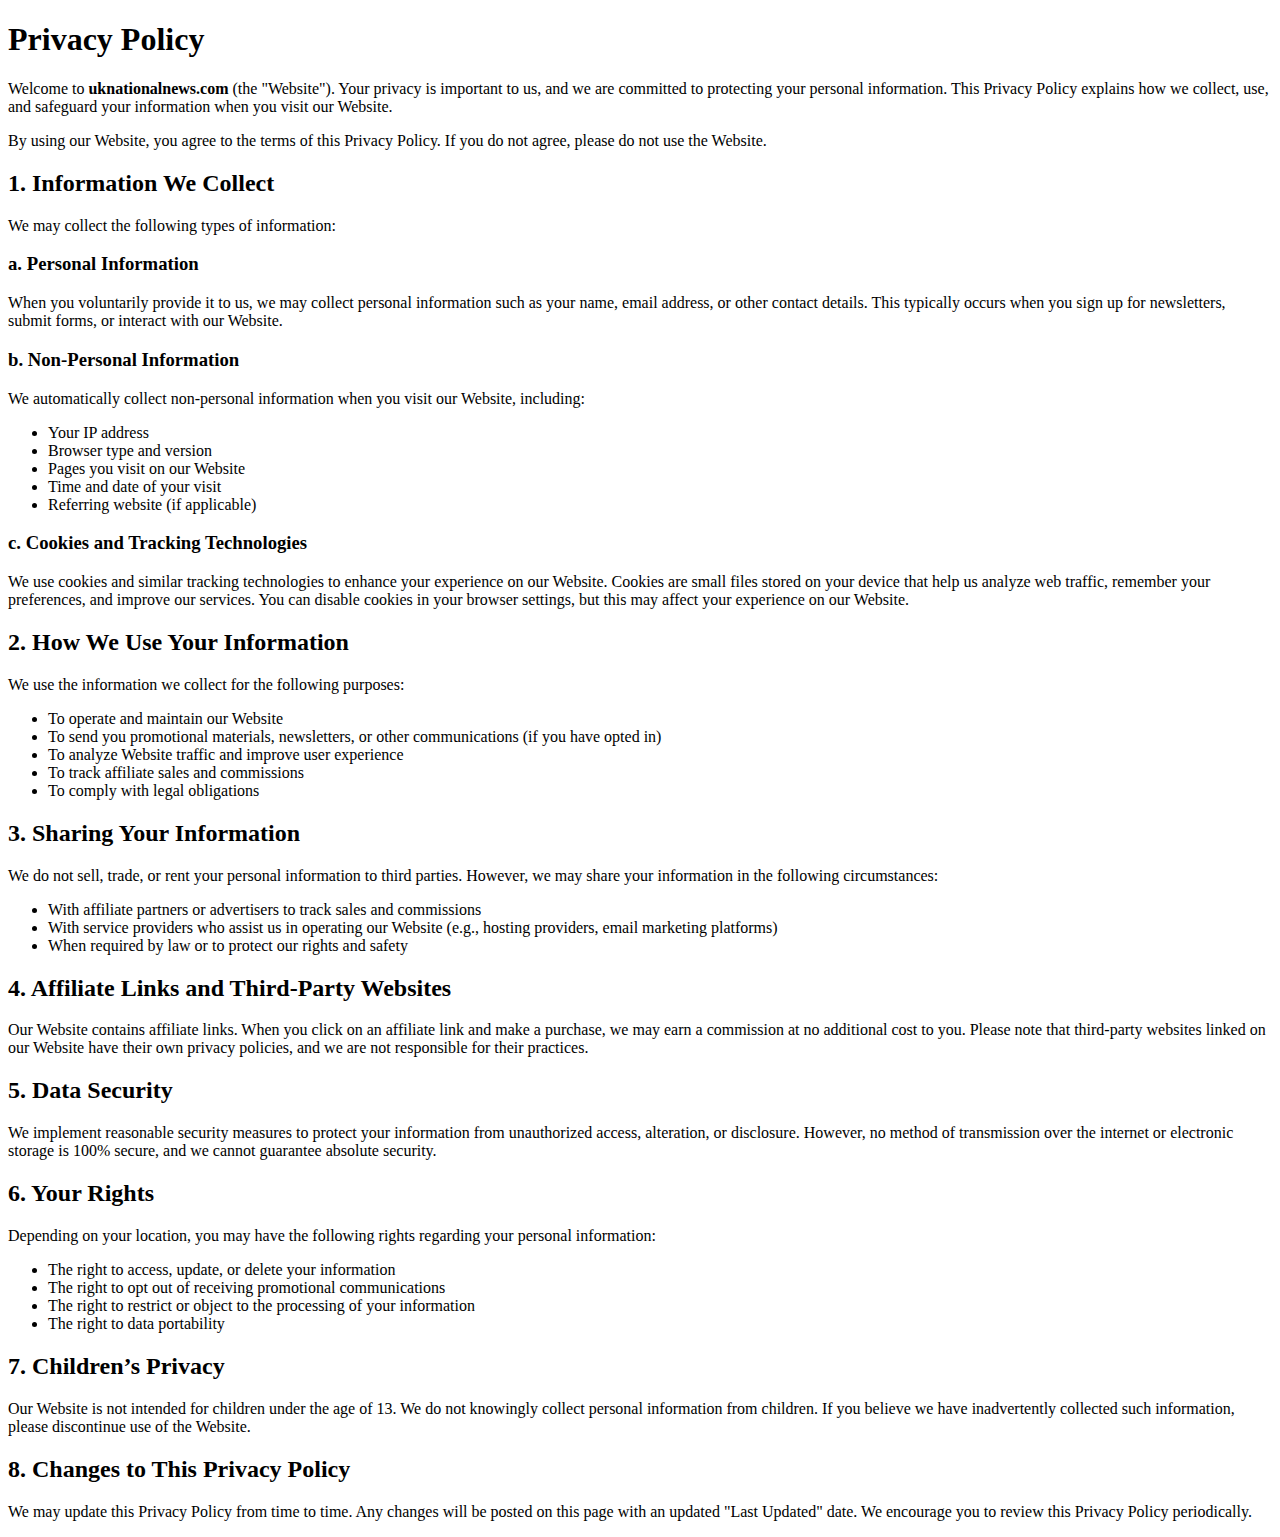
<file: privacy-policy/index.html>
<!DOCTYPE html>
<html lang="en">
<head>
    <meta charset="UTF-8">
    <meta name="viewport" content="width=device-width, initial-scale=1.0">
    <title>Privacy Policy - UK National News</title>
</head>
<body>
    <h1>Privacy Policy</h1>

    <p>Welcome to <strong>uknationalnews.com</strong> (the "Website"). Your privacy is important to us, and we are committed to protecting your personal information. This Privacy Policy explains how we collect, use, and safeguard your information when you visit our Website.</p>

    <p>By using our Website, you agree to the terms of this Privacy Policy. If you do not agree, please do not use the Website.</p>

    <h2>1. Information We Collect</h2>
    <p>We may collect the following types of information:</p>

    <h3>a. Personal Information</h3>
    <p>When you voluntarily provide it to us, we may collect personal information such as your name, email address, or other contact details. This typically occurs when you sign up for newsletters, submit forms, or interact with our Website.</p>

    <h3>b. Non-Personal Information</h3>
    <p>We automatically collect non-personal information when you visit our Website, including:</p>
    <ul>
        <li>Your IP address</li>
        <li>Browser type and version</li>
        <li>Pages you visit on our Website</li>
        <li>Time and date of your visit</li>
        <li>Referring website (if applicable)</li>
    </ul>

    <h3>c. Cookies and Tracking Technologies</h3>
    <p>We use cookies and similar tracking technologies to enhance your experience on our Website. Cookies are small files stored on your device that help us analyze web traffic, remember your preferences, and improve our services. You can disable cookies in your browser settings, but this may affect your experience on our Website.</p>

    <h2>2. How We Use Your Information</h2>
    <p>We use the information we collect for the following purposes:</p>
    <ul>
        <li>To operate and maintain our Website</li>
        <li>To send you promotional materials, newsletters, or other communications (if you have opted in)</li>
        <li>To analyze Website traffic and improve user experience</li>
        <li>To track affiliate sales and commissions</li>
        <li>To comply with legal obligations</li>
    </ul>

    <h2>3. Sharing Your Information</h2>
    <p>We do not sell, trade, or rent your personal information to third parties. However, we may share your information in the following circumstances:</p>
    <ul>
        <li>With affiliate partners or advertisers to track sales and commissions</li>
        <li>With service providers who assist us in operating our Website (e.g., hosting providers, email marketing platforms)</li>
        <li>When required by law or to protect our rights and safety</li>
    </ul>

    <h2>4. Affiliate Links and Third-Party Websites</h2>
    <p>Our Website contains affiliate links. When you click on an affiliate link and make a purchase, we may earn a commission at no additional cost to you. Please note that third-party websites linked on our Website have their own privacy policies, and we are not responsible for their practices.</p>

    <h2>5. Data Security</h2>
    <p>We implement reasonable security measures to protect your information from unauthorized access, alteration, or disclosure. However, no method of transmission over the internet or electronic storage is 100% secure, and we cannot guarantee absolute security.</p>

    <h2>6. Your Rights</h2>
    <p>Depending on your location, you may have the following rights regarding your personal information:</p>
    <ul>
        <li>The right to access, update, or delete your information</li>
        <li>The right to opt out of receiving promotional communications</li>
        <li>The right to restrict or object to the processing of your information</li>
        <li>The right to data portability</li>
    </ul>

    <h2>7. Children’s Privacy</h2>
    <p>Our Website is not intended for children under the age of 13. We do not knowingly collect personal information from children. If you believe we have inadvertently collected such information, please discontinue use of the Website.</p>

    <h2>8. Changes to This Privacy Policy</h2>
    <p>We may update this Privacy Policy from time to time. Any changes will be posted on this page with an updated "Last Updated" date. We encourage you to review this Privacy Policy periodically.</p>
</body>
</html>
</file>
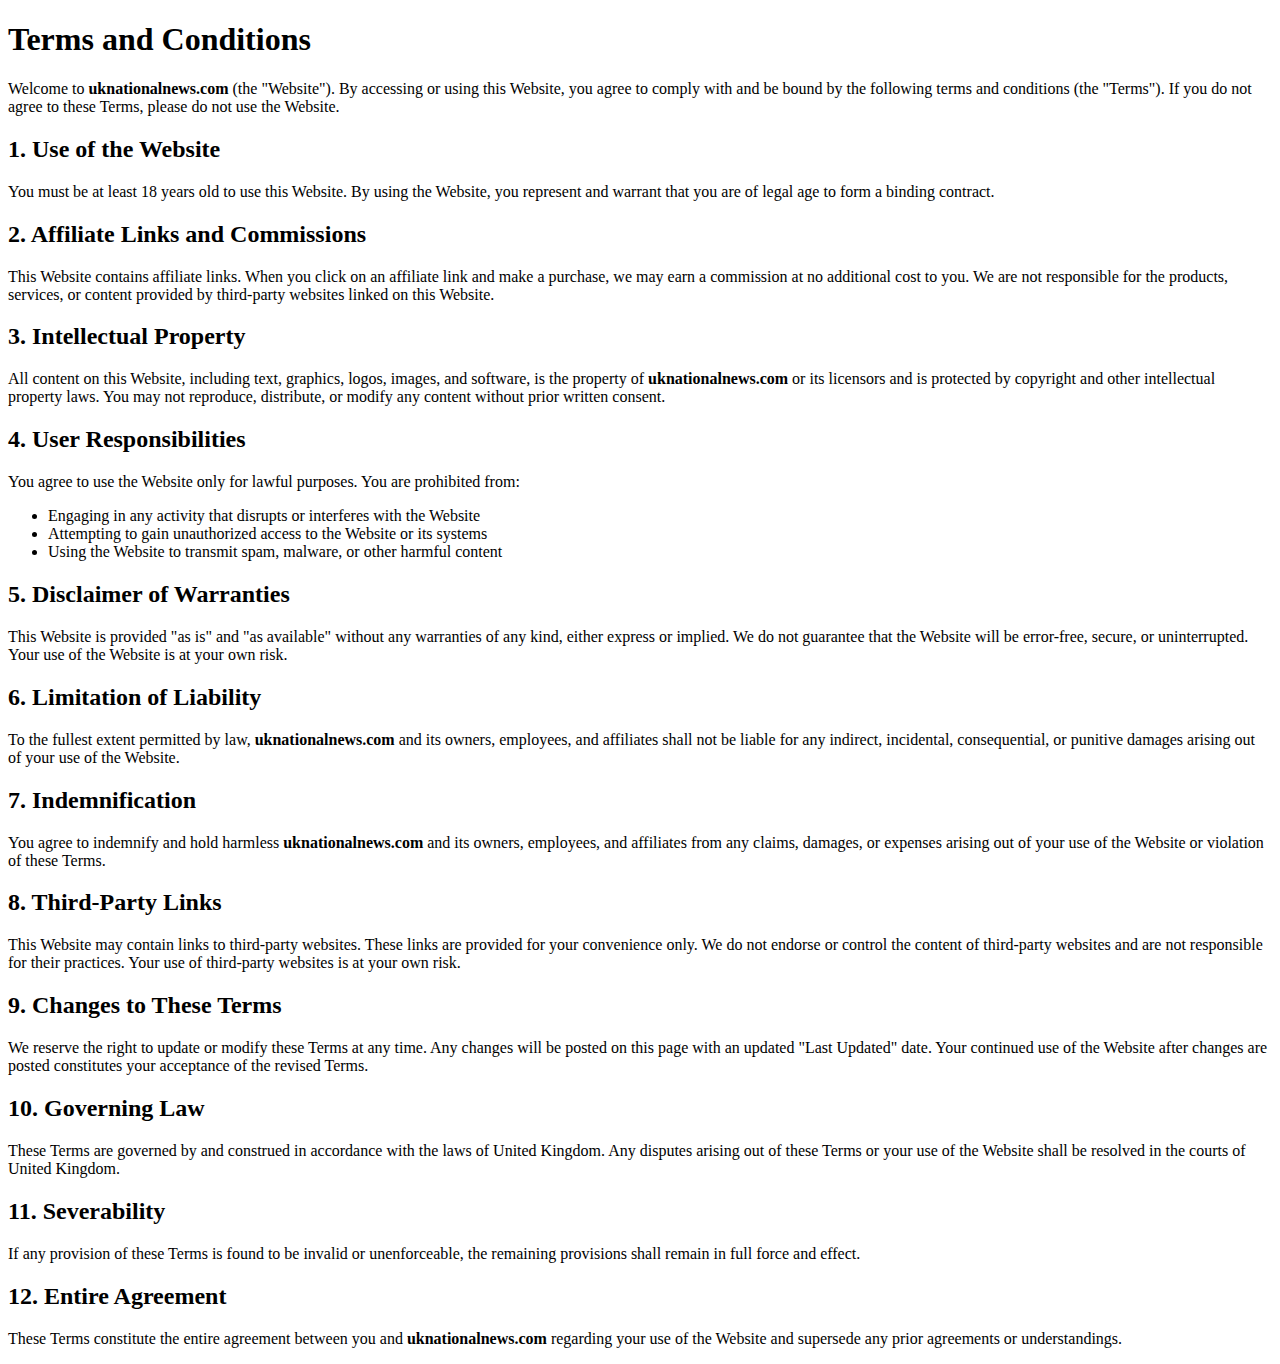
<file: terms-and-conditions/index.html>
<!DOCTYPE html>
<html lang="en">
<head>
    <meta charset="UTF-8">
    <meta name="viewport" content="width=device-width, initial-scale=1.0">
    <title>Terms and Conditions - American Citizen Offers</title>
</head>
<body>
    <h1>Terms and Conditions</h1>

    <p>Welcome to <strong>uknationalnews.com</strong> (the "Website"). By accessing or using this Website, you agree to comply with and be bound by the following terms and conditions (the "Terms"). If you do not agree to these Terms, please do not use the Website.</p>

    <h2>1. Use of the Website</h2>
    <p>You must be at least 18 years old to use this Website. By using the Website, you represent and warrant that you are of legal age to form a binding contract.</p>

    <h2>2. Affiliate Links and Commissions</h2>
    <p>This Website contains affiliate links. When you click on an affiliate link and make a purchase, we may earn a commission at no additional cost to you. We are not responsible for the products, services, or content provided by third-party websites linked on this Website.</p>

    <h2>3. Intellectual Property</h2>
    <p>All content on this Website, including text, graphics, logos, images, and software, is the property of <strong>uknationalnews.com</strong> or its licensors and is protected by copyright and other intellectual property laws. You may not reproduce, distribute, or modify any content without prior written consent.</p>

    <h2>4. User Responsibilities</h2>
    <p>You agree to use the Website only for lawful purposes. You are prohibited from:</p>
    <ul>
        <li>Engaging in any activity that disrupts or interferes with the Website</li>
        <li>Attempting to gain unauthorized access to the Website or its systems</li>
        <li>Using the Website to transmit spam, malware, or other harmful content</li>
    </ul>

    <h2>5. Disclaimer of Warranties</h2>
    <p>This Website is provided "as is" and "as available" without any warranties of any kind, either express or implied. We do not guarantee that the Website will be error-free, secure, or uninterrupted. Your use of the Website is at your own risk.</p>

    <h2>6. Limitation of Liability</h2>
    <p>To the fullest extent permitted by law, <strong>uknationalnews.com</strong> and its owners, employees, and affiliates shall not be liable for any indirect, incidental, consequential, or punitive damages arising out of your use of the Website.</p>

    <h2>7. Indemnification</h2>
    <p>You agree to indemnify and hold harmless <strong>uknationalnews.com</strong> and its owners, employees, and affiliates from any claims, damages, or expenses arising out of your use of the Website or violation of these Terms.</p>

    <h2>8. Third-Party Links</h2>
    <p>This Website may contain links to third-party websites. These links are provided for your convenience only. We do not endorse or control the content of third-party websites and are not responsible for their practices. Your use of third-party websites is at your own risk.</p>

    <h2>9. Changes to These Terms</h2>
    <p>We reserve the right to update or modify these Terms at any time. Any changes will be posted on this page with an updated "Last Updated" date. Your continued use of the Website after changes are posted constitutes your acceptance of the revised Terms.</p>

    <h2>10. Governing Law</h2>
    <p>These Terms are governed by and construed in accordance with the laws of United Kingdom. Any disputes arising out of these Terms or your use of the Website shall be resolved in the courts of United Kingdom.</p>

    <h2>11. Severability</h2>
    <p>If any provision of these Terms is found to be invalid or unenforceable, the remaining provisions shall remain in full force and effect.</p>

    <h2>12. Entire Agreement</h2>
    <p>These Terms constitute the entire agreement between you and <strong>uknationalnews.com</strong> regarding your use of the Website and supersede any prior agreements or understandings.</p>
</body>
</html>
</file>
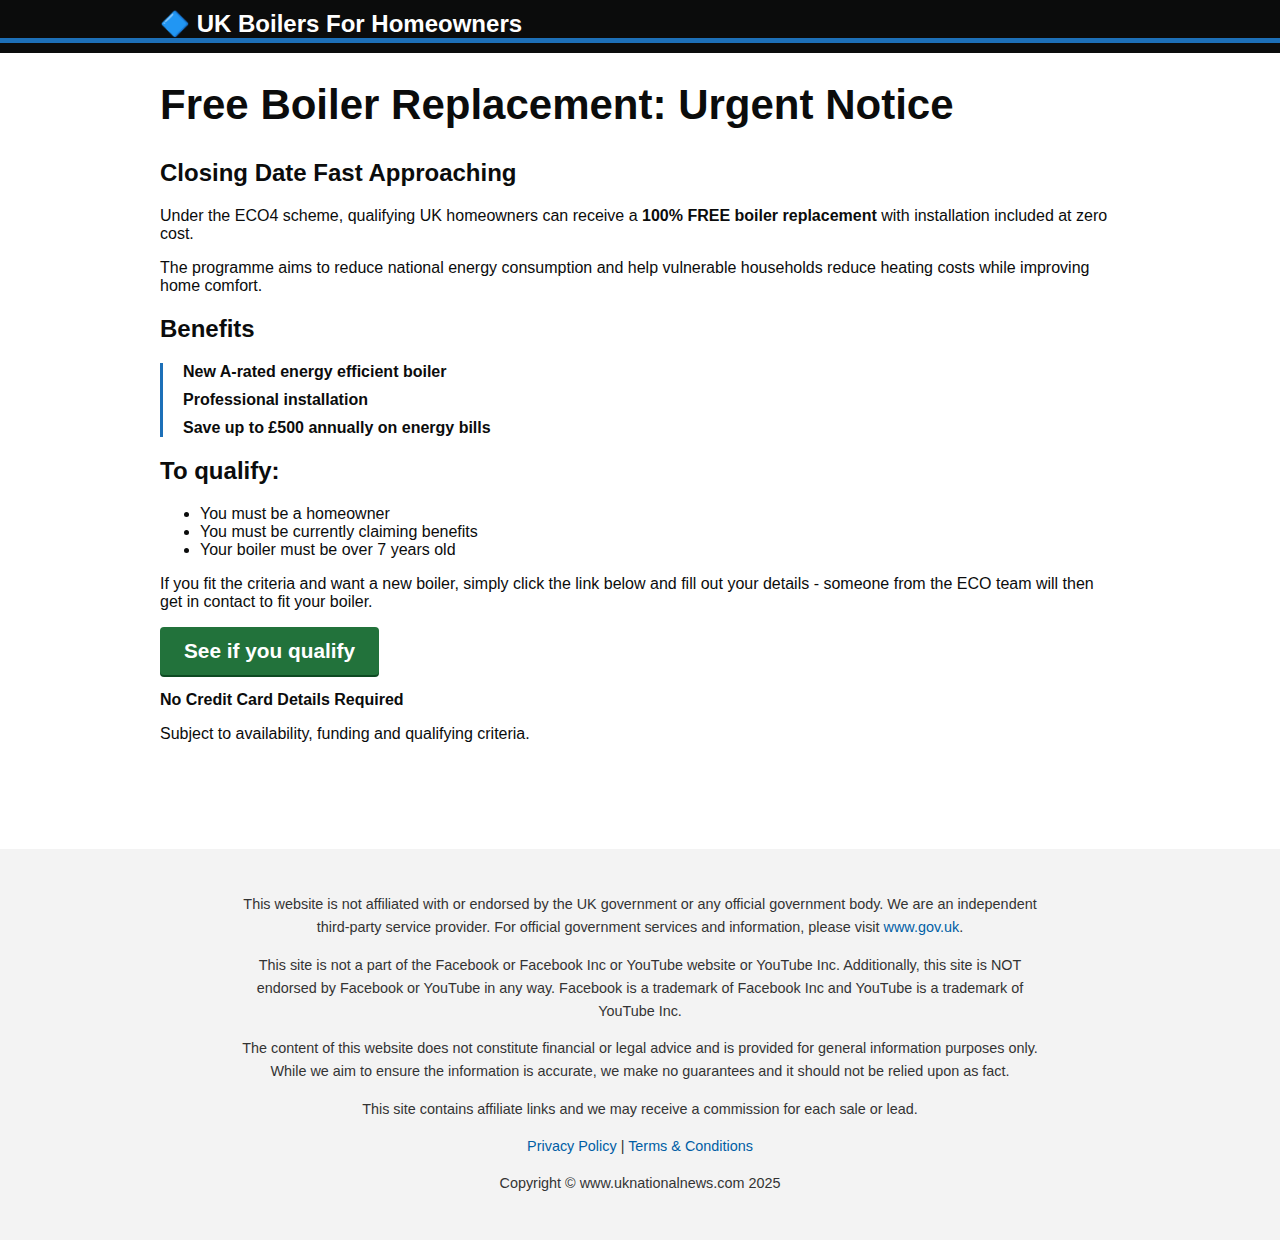
<file: main/boiler/index.html>
<!DOCTYPE html>
<html lang="en">
<head>
    <meta charset="UTF-8">
    <meta name="viewport" content="width=device-width, initial-scale=1.0">
    <title>Financial Aid For Homeowners</title>
  <link rel="stylesheet" href="assets/css/uk.css" />

    		<script>
    window.clickmagick_cmc = {
        uid: '205495',
        hid: '2544215302',
        cmc_project: 'UK-Free-Boilers',
                cmc_ref: 'pre-sell',
        vid_info: 'on',
            	log_engage: '#click',

    }
</script>
<script src='//track.americancitizenoffers.com/38122746.js'></script>
 <meta name="facebook-domain-verification" content="avxzznqnq1m1jvitz4jx06k90izrk6" />

<!-- Meta Pixel Code -->
<script>
!function(f,b,e,v,n,t,s)
{if(f.fbq)return;n=f.fbq=function(){n.callMethod?
n.callMethod.apply(n,arguments):n.queue.push(arguments)};
if(!f._fbq)f._fbq=n;n.push=n;n.loaded=!0;n.version='2.0';
n.queue=[];t=b.createElement(e);t.async=!0;
t.src=v;s=b.getElementsByTagName(e)[0];
s.parentNode.insertBefore(t,s)}(window, document,'script',
'https://connect.facebook.net/en_US/fbevents.js');
  fbq('init', '3882419125235027');
  fbq('track', 'PageView');
</script>

<noscript><img height="1" width="1" style="display:none"
src="https://www.facebook.com/tr?id=3882419125235027&ev=PageView&noscript=1"
/></noscript>
</head>
<body>
 <header class="v-header">
    <div class="v-container">
      <div class="v-logo">🔷 <strong>UK Boilers For Homeowners</strong></div>
      <nav class="v-nav">

      </nav>
    </div>
    <div class="v-bar"></div>
  </header>

  <main class="v-container">


    <h1>Free Boiler Replacement: Urgent Notice</h1>



        <h2 id="eligibility">Closing Date Fast Approaching</h2>


<p>Under the ECO4 scheme, qualifying UK homeowners can receive a <b>100% FREE boiler replacement</b> with installation included at zero cost.</p>

<p>The programme aims to reduce national energy consumption and help vulnerable households reduce heating costs while improving home comfort.</p>

<h2>Benefits</h2>

          <aside class="related-content">
        <ul><b>
          <li>New A-rated energy efficient boiler</li>
          <li>Professional installation</li>
          <li>Save up to £500 annually on energy bills</li>
        </ul></b>
      </aside>
<h2>To qualify:</h2>
       <ul>
          <li>You must be a homeowner</li>
          <li>You must be currently claiming benefits</li>
          <li>Your boiler must be over 7 years old</li>
        </ul>
</b>
<p>If you fit the criteria and want a new boiler, simply click the link below and fill out your details - someone from the ECO team will then get in contact to fit your boiler.</p>

<p>
  <a href="https://gohomeownersuk.com/main/boiler/index.html?cmc_redir=https%3A%2F%2Fwww.nng4trk.com%2FDNZ393%2F2NT3H6W%2F%3Fsub1%3D%5Bcmc_vid%5D" 
     id="click" 
     class="cta-button">
    See if you qualify
  </a>
</p>
    
    <p><b>No Credit Card Details Required</b></p></center>
    


    
    <p>Subject to availability, funding and qualifying criteria.</p>

    

					
					<center>
					


					</br>
      </section>

    </div>
  </main>

<br></br>
<br></br>
<footer class="disclaimer">
  <div class="v-container">
    <div class="disclaimer-content">
          <p>This website is not affiliated with or endorsed by the UK government or any official government body. We are an independent third-party service provider. For official government services and information, please visit <a href="https://www.gov.uk">www.gov.uk</a>.</p>
      <p>This site is not a part of the Facebook or Facebook Inc or YouTube website or YouTube Inc. Additionally, this site is NOT endorsed by Facebook or YouTube in any way. Facebook is a trademark of Facebook Inc and YouTube is a trademark of YouTube Inc.</p>
      <p>The content of this website does not constitute financial or legal advice and is provided for general information purposes only. While we aim to ensure the information is accurate, we make no guarantees and it should not be relied upon as fact.</p>

      <p>This site contains affiliate links and we may receive a commission for each sale or lead.</p>

      <p><a href="https://uknationalnews.com/privacy-policy">Privacy Policy</a> | <a href="https://uknationalnews.com/terms-and-conditions">Terms & Conditions</a></p>
      <p>Copyright © www.uknationalnews.com 2025</p>
    </div>
  </div>
</footer>
        </div>
    </div>
    
   
</body>
</html>
</file>
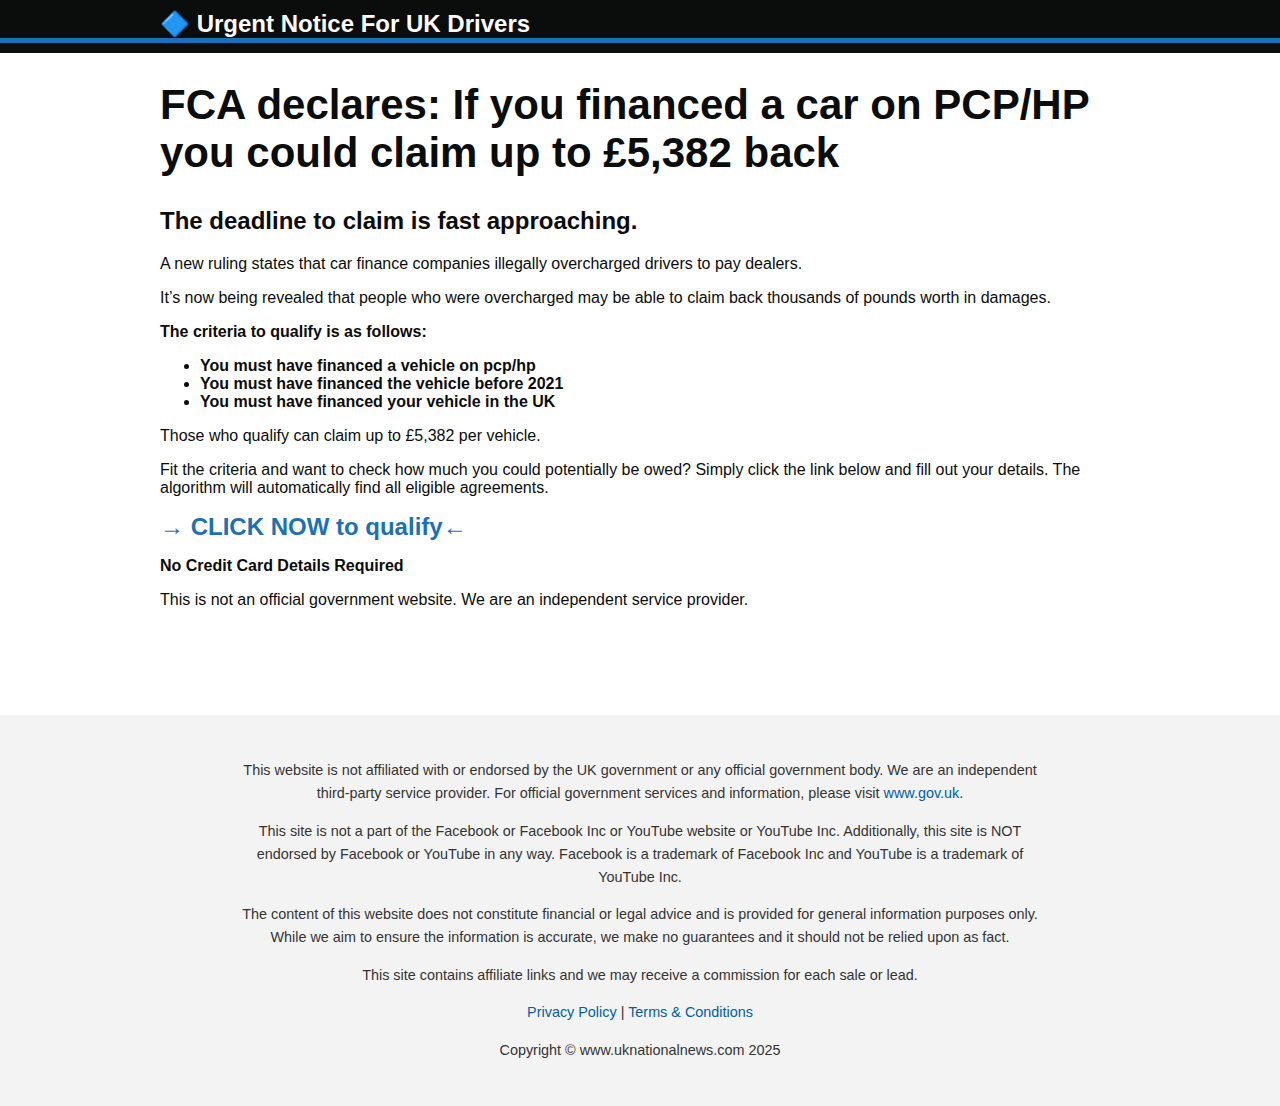
<file: main/claims/index.html>
<!DOCTYPE html>
<html lang="en">
<head>
    <meta charset="UTF-8">
    <meta name="viewport" content="width=device-width, initial-scale=1.0">
    <title>Huge payouts for UK drivers</title>
  <link rel="stylesheet" href="assets/css/uk.css" />

		<script>
    window.clickmagick_cmc = {
        uid: '205495',
        hid: '2544215302',
        cmc_project: 'UK Car Finance Claims',
        cmc_ref: 'pre-sell',
        vid_info: 'on',
            	log_engage: '#click',

    }
</script>
<script src='//track.americancitizenoffers.com/38122746.js'></script>
<!-- Meta Pixel Code -->
<script>
!function(f,b,e,v,n,t,s)
{if(f.fbq)return;n=f.fbq=function(){n.callMethod?
n.callMethod.apply(n,arguments):n.queue.push(arguments)};
if(!f._fbq)f._fbq=n;n.push=n;n.loaded=!0;n.version='2.0';
n.queue=[];t=b.createElement(e);t.async=!0;
t.src=v;s=b.getElementsByTagName(e)[0];
s.parentNode.insertBefore(t,s)}(window, document,'script',
'https://connect.facebook.net/en_US/fbevents.js');
fbq('init', '1054513946564434');
fbq('track', 'PageView');
</script>
<noscript><img height="1" width="1" style="display:none"
src="https://www.facebook.com/tr?id=1054513946564434&ev=PageView&noscript=1"
/></noscript>
<!-- End Meta Pixel Code -->
</head>
<body>
 <header class="v-header">
    <div class="v-container">
      <div class="v-logo">🔷 <strong>Urgent Notice For UK Drivers</strong></div>
      <nav class="v-nav">

      </nav>
    </div>
    <div class="v-bar"></div>
  </header>

  <main class="v-container">


    <h1>FCA declares: If you financed a car on PCP/HP you could claim up to £5,382 back</h1>



        <h2 id="eligibility">The deadline to claim is fast approaching.</h2>

<p>A new ruling states that car finance companies illegally overcharged drivers to pay dealers.</p>

<p>It’s now being revealed that people who were overcharged may be able to claim back thousands of pounds worth in damages.</p>
<b>
<p>The criteria to qualify is as follows:</p>
       <ul>
          <li>You must have financed a vehicle on pcp/hp</li>
          <li>You must have financed the vehicle before 2021</li>
          <li>You must have financed your vehicle in the UK</li>
        </ul>
</b>
<p>Those who qualify can claim  up to £5,382 per vehicle.</p>
<p>Fit the criteria and want to check how much you could potentially be owed? Simply click the link below and fill out your details. The algorithm will automatically find all eligible agreements.</p>

    <p><a href="https://gohomeownersuk.com/main/boiler/index.html?cmc_redir=https%3A%2F%2Fwww.nng4trk.com%2FDNZ393%2F2NT3H6W%2F%3Fsub1%3D%5Bcmc_vid%5D" id="click" class="cta-link"><strong>→ CLICK NOW to qualify←</strong></a></p>
    
    <p><b>No Credit Card Details Required</b></p></center>

    
    <p>This is not an official government website. We are an independent service provider.</p>

    

					
					<center>
					


					</br>
      </section>

    </div>
  </main>

<br></br>
<br></br>
<footer class="disclaimer">
  <div class="v-container">
    <div class="disclaimer-content">
          <p>This website is not affiliated with or endorsed by the UK government or any official government body. We are an independent third-party service provider. For official government services and information, please visit <a href="https://www.gov.uk">www.gov.uk</a>.</p>
      <p>This site is not a part of the Facebook or Facebook Inc or YouTube website or YouTube Inc. Additionally, this site is NOT endorsed by Facebook or YouTube in any way. Facebook is a trademark of Facebook Inc and YouTube is a trademark of YouTube Inc.</p>
      <p>The content of this website does not constitute financial or legal advice and is provided for general information purposes only. While we aim to ensure the information is accurate, we make no guarantees and it should not be relied upon as fact.</p>

      <p>This site contains affiliate links and we may receive a commission for each sale or lead.</p>

      <p><a href="https://uknationalnews.com/privacy-policy">Privacy Policy</a> | <a href="https://uknationalnews.com/terms-and-conditions">Terms & Conditions</a></p>
      <p>Copyright © www.uknationalnews.com 2025</p>
    </div>
  </div>
</footer>
        </div>
    </div>
    
   
</body>
</html>
</file>
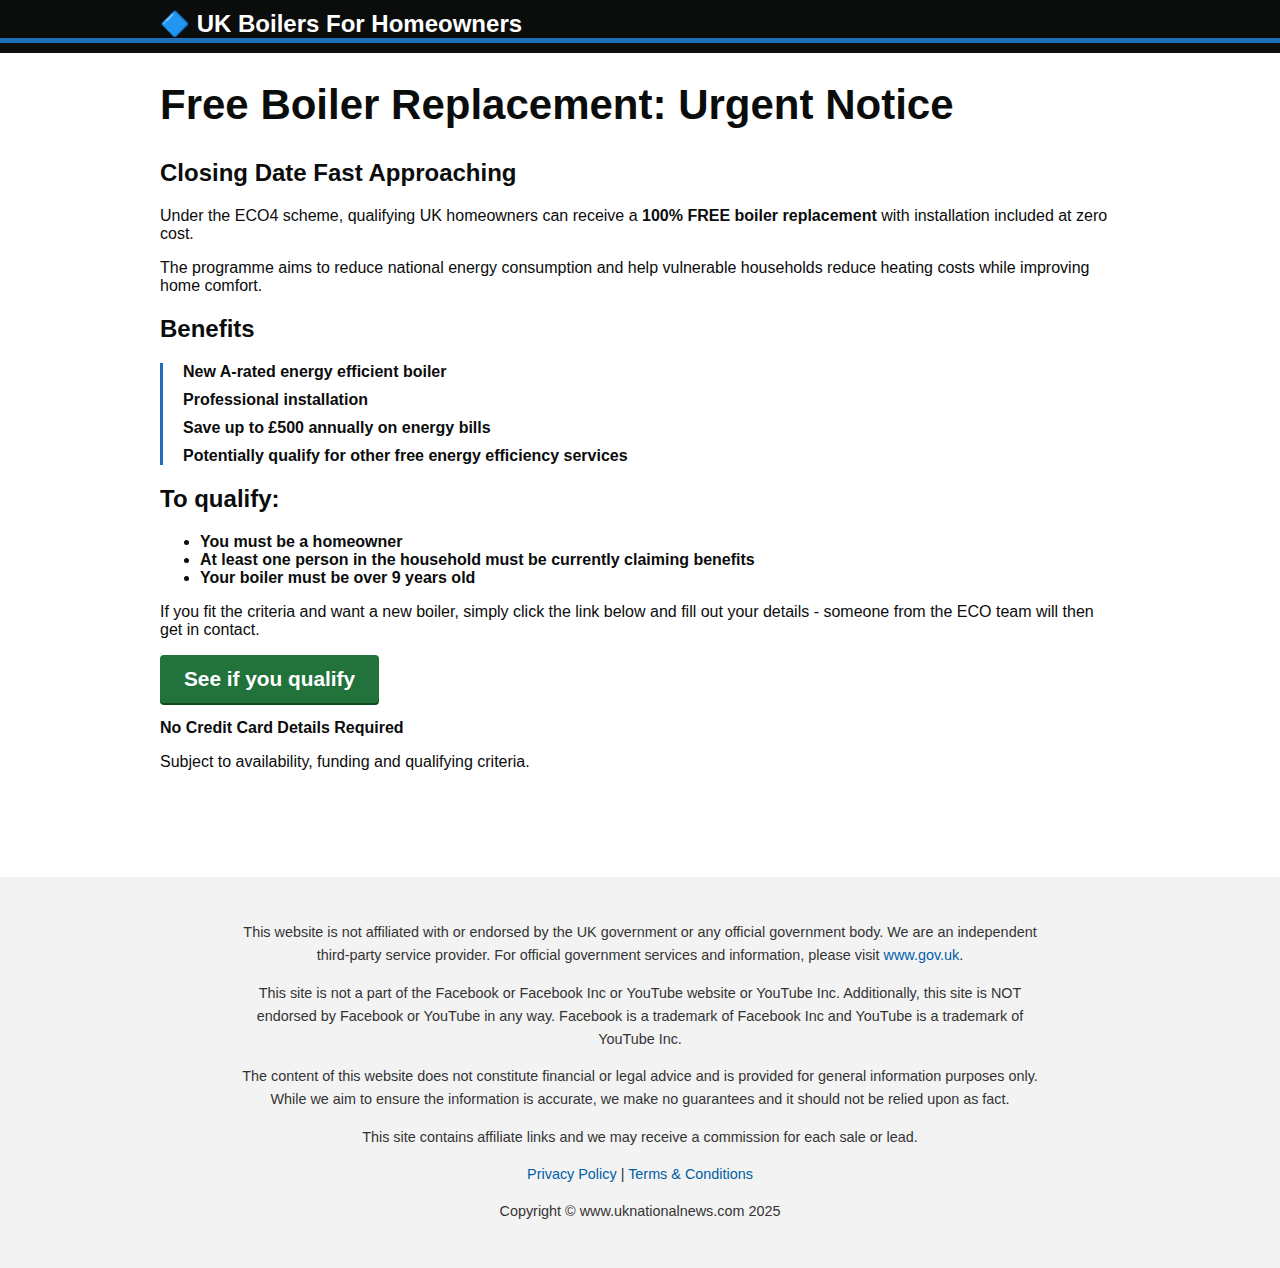
<file: main/eco/index.html>
<!DOCTYPE html>
<html lang="en">
<head>
    <meta charset="UTF-8">
    <meta name="viewport" content="width=device-width, initial-scale=1.0">
    <title>Financial Aid For Homeowners</title>
  <link rel="stylesheet" href="assets/css/uk.css" />

    		<script>
    window.clickmagick_cmc = {
        uid: '205495',
        hid: '2544215302',
        cmc_project: 'UK-ECO4',
                cmc_ref: 'pre-sell',
        vid_info: 'on',
            	log_engage: '#click',

    }
    
</script>
<script src='//track.americancitizenoffers.com/38122746.js'></script>
 <meta name="facebook-domain-verification" content="avxzznqnq1m1jvitz4jx06k90izrk6" />

<!-- Meta Pixel Code -->
<script>
!function(f,b,e,v,n,t,s)
{if(f.fbq)return;n=f.fbq=function(){n.callMethod?
n.callMethod.apply(n,arguments):n.queue.push(arguments)};
if(!f._fbq)f._fbq=n;n.push=n;n.loaded=!0;n.version='2.0';
n.queue=[];t=b.createElement(e);t.async=!0;
t.src=v;s=b.getElementsByTagName(e)[0];
s.parentNode.insertBefore(t,s)}(window, document,'script',
'https://connect.facebook.net/en_US/fbevents.js');
  fbq('init', '3882419125235027');
  fbq('track', 'PageView');
</script>

<script type="text/javascript">
    (function(c,l,a,r,i,t,y){
        c[a]=c[a]||function(){(c[a].q=c[a].q||[]).push(arguments)};
        t=l.createElement(r);t.async=1;t.src="https://www.clarity.ms/tag/"+i;
        y=l.getElementsByTagName(r)[0];y.parentNode.insertBefore(t,y);
    })(window, document, "clarity", "script", "tt6et534hd");
</script>

<noscript><img height="1" width="1" style="display:none"
src="https://www.facebook.com/tr?id=3882419125235027&ev=PageView&noscript=1"
/></noscript>
</head>
<body>
 <header class="v-header">
    <div class="v-container">
      <div class="v-logo">🔷 <strong>UK Boilers For Homeowners</strong></div>
      <nav class="v-nav">

      </nav>
    </div>
    <div class="v-bar"></div>
  </header>

  <main class="v-container">


    <h1>Free Boiler Replacement: Urgent Notice</h1>



        <h2 id="eligibility">Closing Date Fast Approaching</h2>


<p>Under the ECO4 scheme, qualifying UK homeowners can receive a <b>100% FREE boiler replacement</b> with installation included at zero cost.</p>

<p>The programme aims to reduce national energy consumption and help vulnerable households reduce heating costs while improving home comfort.</p>

<h2>Benefits</h2>

          <aside class="related-content">
        <ul><b>
          <li>New A-rated energy efficient boiler</li>
          <li>Professional installation</li>
          <li>Save up to £500 annually on energy bills</li>
          <li>Potentially qualify for other free energy efficiency services</li>

        </ul></b>
      </aside>
<h2>To qualify:</h2>
       <ul><b>
          <li>You must be a homeowner</li>
          <li>At least one person in the household must be currently claiming benefits</li>
          <li>Your boiler must be over 9 years old</li>
        </ul>
</b>
<p>If you fit the criteria and want a new boiler, simply click the link below and fill out your details - someone from the ECO team will then get in contact.</p>

<p>
  <a href="https://monetisetrk8.co.uk/?a=25235&c=53401&s1=&s2=[cmc_vid]" 
     id="click" 
     class="cta-button">
    See if you qualify
  </a>
</p>
    
    <p><b>No Credit Card Details Required</b></p></center>
    


    
    <p>Subject to availability, funding and qualifying criteria.</p>

    

					
					<center>
					


					</br>
      </section>

    </div>
  </main>

<br></br>
<br></br>
<footer class="disclaimer">
  <div class="v-container">
    <div class="disclaimer-content">
          <p>This website is not affiliated with or endorsed by the UK government or any official government body. We are an independent third-party service provider. For official government services and information, please visit <a href="https://www.gov.uk">www.gov.uk</a>.</p>
      <p>This site is not a part of the Facebook or Facebook Inc or YouTube website or YouTube Inc. Additionally, this site is NOT endorsed by Facebook or YouTube in any way. Facebook is a trademark of Facebook Inc and YouTube is a trademark of YouTube Inc.</p>
      <p>The content of this website does not constitute financial or legal advice and is provided for general information purposes only. While we aim to ensure the information is accurate, we make no guarantees and it should not be relied upon as fact.</p>

      <p>This site contains affiliate links and we may receive a commission for each sale or lead.</p>

      <p><a href="https://uknationalnews.com/privacy-policy">Privacy Policy</a> | <a href="https://uknationalnews.com/terms-and-conditions">Terms & Conditions</a></p>
      <p>Copyright © www.uknationalnews.com 2025</p>
    </div>
  </div>
</footer>
        </div>
    </div>
    
   
</body>
</html>
</file>
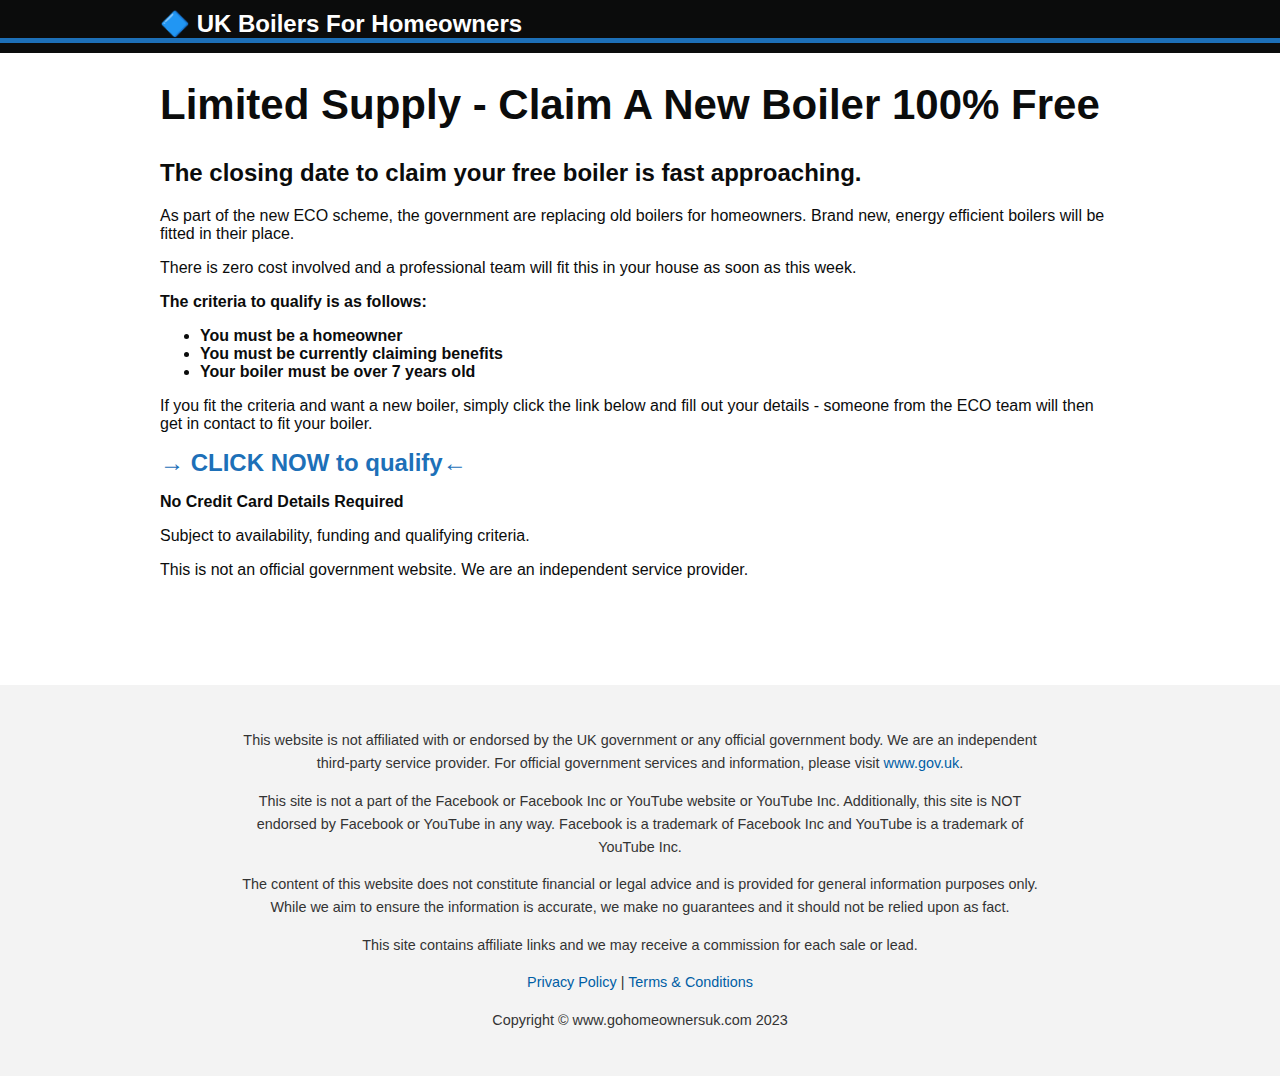
<file: main/boiler/15.html>
<!DOCTYPE html>
<html lang="en">
<head>
    <meta charset="UTF-8">
    <meta name="viewport" content="width=device-width, initial-scale=1.0">
    <title>Financial Aid For Homeowners</title>
  <link rel="stylesheet" href="assets/css/uk.css" />

    		<script>
    window.clickmagick_cmc = {
        uid: '205495',
        hid: '2544215302',
        cmc_project: 'UK-Free-Boilers',
                cmc_ref: 'pre-sell',
        vid_info: 'on',
            	log_engage: '#click',

    }
</script>
<script src='//track.americancitizenoffers.com/38122746.js'></script>
 <meta name="facebook-domain-verification" content="avxzznqnq1m1jvitz4jx06k90izrk6" />

<!-- Meta Pixel Code -->
<script>
!function(f,b,e,v,n,t,s)
{if(f.fbq)return;n=f.fbq=function(){n.callMethod?
n.callMethod.apply(n,arguments):n.queue.push(arguments)};
if(!f._fbq)f._fbq=n;n.push=n;n.loaded=!0;n.version='2.0';
n.queue=[];t=b.createElement(e);t.async=!0;
t.src=v;s=b.getElementsByTagName(e)[0];
s.parentNode.insertBefore(t,s)}(window, document,'script',
'https://connect.facebook.net/en_US/fbevents.js');
  fbq('init', '3882419125235027');
  fbq('track', 'PageView');
</script>

<noscript><img height="1" width="1" style="display:none"
src="https://www.facebook.com/tr?id=3882419125235027&ev=PageView&noscript=1"
/></noscript>
</head>
<body>
 <header class="v-header">
    <div class="v-container">
      <div class="v-logo">🔷 <strong>UK Boilers For Homeowners</strong></div>
      <nav class="v-nav">

      </nav>
    </div>
    <div class="v-bar"></div>
  </header>

  <main class="v-container">


    <h1>Limited Supply - Claim A New Boiler 100% Free</h1>



        <h2 id="eligibility">The closing date to claim your free boiler is fast approaching.</h2>

<p>As part of the new ECO scheme, the government are replacing old boilers for homeowners. Brand new, energy efficient boilers will be fitted in their place.</p>

<p>There is zero cost involved and a professional team will fit this in your house as soon as this week.</p>
<b>
<p>The criteria to qualify is as follows:</p>
       <ul>
          <li>You must be a homeowner</li>
          <li>You must be currently claiming benefits</li>
          <li>Your boiler must be over 7 years old</li>
        </ul>
</b>
<p>If you fit the criteria and want a new boiler, simply click the link below and fill out your details - someone from the ECO team will then get in contact to fit your boiler.</p>

    <p><a href="https://gohomeownersuk.com/main/boiler/index.html?cmc_redir=https%3A%2F%2Fwww.nng4trk.com%2FDNZ393%2F2NT3H6W%2F%3Fsub1%3D%5Bcmc_vid%5D" id="click" class="cta-link"><strong>→ CLICK NOW to qualify←</strong></a></p>
    
    <p><b>No Credit Card Details Required</b></p></center>

    
    <p>Subject to availability, funding and qualifying criteria.</p>
    <p>This is not an official government website. We are an independent service provider.</p>

    

					
					<center>
					


					</br>
      </section>

    </div>
  </main>

<br></br>
<br></br>
<footer class="disclaimer">
  <div class="v-container">
    <div class="disclaimer-content">
          <p>This website is not affiliated with or endorsed by the UK government or any official government body. We are an independent third-party service provider. For official government services and information, please visit <a href="https://www.gov.uk">www.gov.uk</a>.</p>
      <p>This site is not a part of the Facebook or Facebook Inc or YouTube website or YouTube Inc. Additionally, this site is NOT endorsed by Facebook or YouTube in any way. Facebook is a trademark of Facebook Inc and YouTube is a trademark of YouTube Inc.</p>
      <p>The content of this website does not constitute financial or legal advice and is provided for general information purposes only. While we aim to ensure the information is accurate, we make no guarantees and it should not be relied upon as fact.</p>

      <p>This site contains affiliate links and we may receive a commission for each sale or lead.</p>

      <p><a href="https://gohomeownersuk.com/privacy-policy">Privacy Policy</a> | <a href="https://gohomeownersuk.com/terms-and-conditions">Terms & Conditions</a></p>
      <p>Copyright © www.gohomeownersuk.com 2023</p>
    </div>
  </div>
</footer>
        </div>
    </div>
    
   
</body>
</html>
</file>
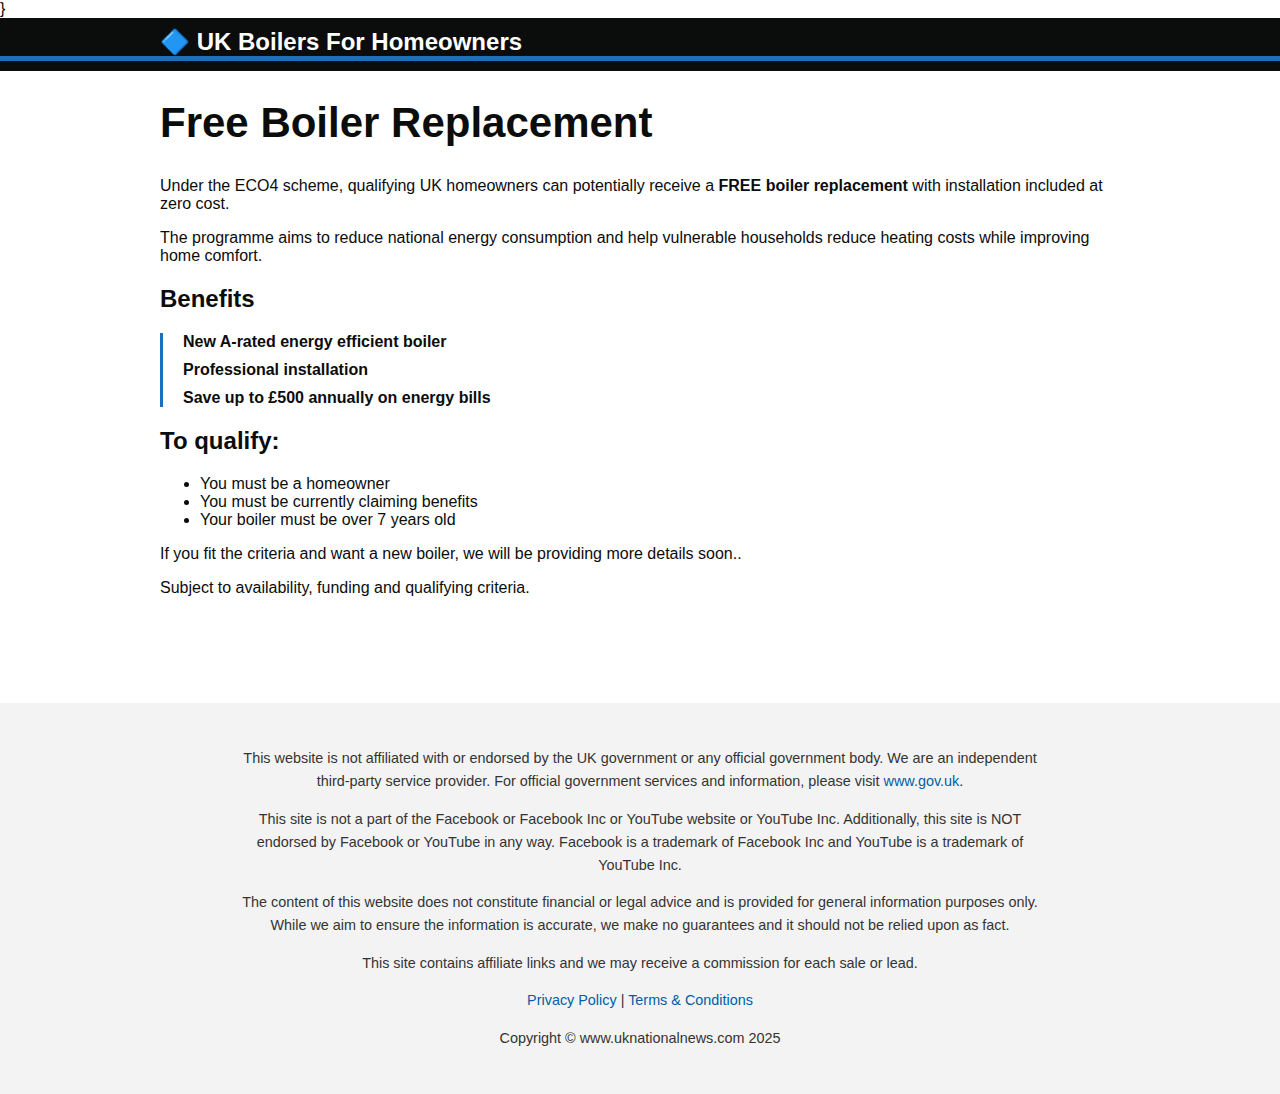
<file: main/boiler/index-wu.html>
<!DOCTYPE html>
<html lang="en">
<head>
    <meta charset="UTF-8">
    <meta name="viewport" content="width=device-width, initial-scale=1.0">
    <title>Help For Homeowners</title>
  <link rel="stylesheet" href="assets/css/uk.css" />

    }
</script>
<script src='//track.americancitizenoffers.com/38122746.js'></script>
 <meta name="facebook-domain-verification" content="avxzznqnq1m1jvitz4jx06k90izrk6" />

<!-- Meta Pixel Code -->
<script>
!function(f,b,e,v,n,t,s)
{if(f.fbq)return;n=f.fbq=function(){n.callMethod?
n.callMethod.apply(n,arguments):n.queue.push(arguments)};
if(!f._fbq)f._fbq=n;n.push=n;n.loaded=!0;n.version='2.0';
n.queue=[];t=b.createElement(e);t.async=!0;
t.src=v;s=b.getElementsByTagName(e)[0];
s.parentNode.insertBefore(t,s)}(window, document,'script',
'https://connect.facebook.net/en_US/fbevents.js');
  fbq('init', '3882419125235027');
  fbq('track', 'PageView');
</script>

<noscript><img height="1" width="1" style="display:none"
src="https://www.facebook.com/tr?id=3882419125235027&ev=PageView&noscript=1"
/></noscript>
</head>
<body>
 <header class="v-header">
    <div class="v-container">
      <div class="v-logo">🔷 <strong>UK Boilers For Homeowners</strong></div>
      <nav class="v-nav">

      </nav>
    </div>
    <div class="v-bar"></div>
  </header>

  <main class="v-container">


    <h1>Free Boiler Replacement</h1>





<p>Under the ECO4 scheme, qualifying UK homeowners can potentially receive a <b>FREE boiler replacement</b> with installation included at zero cost.</p>

<p>The programme aims to reduce national energy consumption and help vulnerable households reduce heating costs while improving home comfort.</p>

<h2>Benefits</h2>

          <aside class="related-content">
        <ul><b>
          <li>New A-rated energy efficient boiler</li>
          <li>Professional installation</li>
          <li>Save up to £500 annually on energy bills</li>
        </ul></b>
      </aside>
<h2>To qualify:</h2>
       <ul>
          <li>You must be a homeowner</li>
          <li>You must be currently claiming benefits</li>
          <li>Your boiler must be over 7 years old</li>
        </ul>
</b>
<p>If you fit the criteria and want a new boiler, we will be providing more details soon..</p>

    


    
    <p>Subject to availability, funding and qualifying criteria.</p>

    

					
					<center>
					


					</br>
      </section>

    </div>
  </main>

<br></br>
<br></br>
<footer class="disclaimer">
  <div class="v-container">
    <div class="disclaimer-content">
          <p>This website is not affiliated with or endorsed by the UK government or any official government body. We are an independent third-party service provider. For official government services and information, please visit <a href="https://www.gov.uk">www.gov.uk</a>.</p>
      <p>This site is not a part of the Facebook or Facebook Inc or YouTube website or YouTube Inc. Additionally, this site is NOT endorsed by Facebook or YouTube in any way. Facebook is a trademark of Facebook Inc and YouTube is a trademark of YouTube Inc.</p>
      <p>The content of this website does not constitute financial or legal advice and is provided for general information purposes only. While we aim to ensure the information is accurate, we make no guarantees and it should not be relied upon as fact.</p>

      <p>This site contains affiliate links and we may receive a commission for each sale or lead.</p>

      <p><a href="https://uknationalnews.com/privacy-policy">Privacy Policy</a> | <a href="https://uknationalnews.com/terms-and-conditions">Terms & Conditions</a></p>
      <p>Copyright © www.uknationalnews.com 2025</p>
    </div>
  </div>
</footer>
        </div>
    </div>
    
   
</body>
</html>
</file>
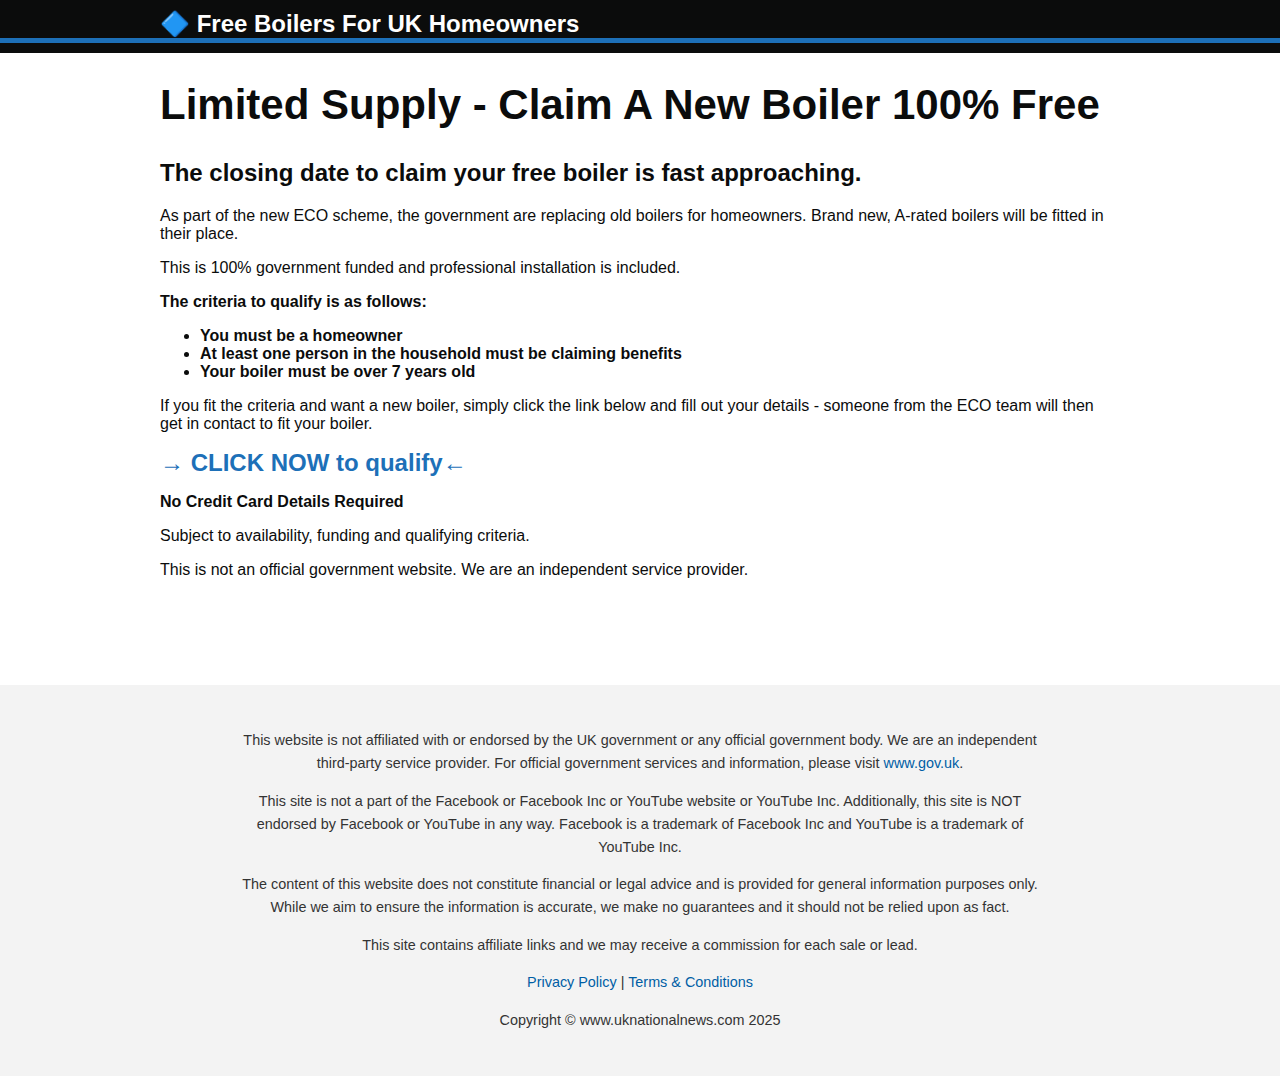
<file: main/boiler/index2.html>
<!DOCTYPE html>
<html lang="en">
<head>
    <meta charset="UTF-8">
    <meta name="viewport" content="width=device-width, initial-scale=1.0">
    <title>Financial Aid For Homeowners</title>
  <link rel="stylesheet" href="assets/css/uk.css" />

    		<script>
    window.clickmagick_cmc = {
        uid: '205495',
        hid: '2544215302',
        cmc_project: 'UK-Free-Boilers',
                cmc_ref: 'pre-sell',
        vid_info: 'on',
            	log_engage: '#click',

    }
</script>
<script src='//track.americancitizenoffers.com/38122746.js'></script>
 <meta name="facebook-domain-verification" content="avxzznqnq1m1jvitz4jx06k90izrk6" />

<!-- Meta Pixel Code -->
<script>
!function(f,b,e,v,n,t,s)
{if(f.fbq)return;n=f.fbq=function(){n.callMethod?
n.callMethod.apply(n,arguments):n.queue.push(arguments)};
if(!f._fbq)f._fbq=n;n.push=n;n.loaded=!0;n.version='2.0';
n.queue=[];t=b.createElement(e);t.async=!0;
t.src=v;s=b.getElementsByTagName(e)[0];
s.parentNode.insertBefore(t,s)}(window, document,'script',
'https://connect.facebook.net/en_US/fbevents.js');
  fbq('init', '3882419125235027');
  fbq('track', 'PageView');
</script>

<noscript><img height="1" width="1" style="display:none"
src="https://www.facebook.com/tr?id=3882419125235027&ev=PageView&noscript=1"
/></noscript>
</head>
<body>
 <header class="v-header">
    <div class="v-container">
      <div class="v-logo">🔷 <strong>Free Boilers For UK Homeowners</strong></div>
      <nav class="v-nav">

      </nav>
    </div>
    <div class="v-bar"></div>
  </header>

  <main class="v-container">


    <h1>Limited Supply - Claim A New Boiler 100% Free</h1>



        <h2 id="eligibility">The closing date to claim your free boiler is fast approaching.</h2>

<p>As part of the new ECO scheme, the government are replacing old boilers for homeowners. Brand new, A-rated boilers will be fitted in their place.</p>

<p>This is 100% government funded and professional installation is included.</p>
<b>
<p>The criteria to qualify is as follows:</p>
       <ul>
          <li>You must be a homeowner</li>
          <li>At least one person in the household must be claiming benefits</li>
          <li>Your boiler must be over 7 years old</li>
        </ul>
</b>
<p>If you fit the criteria and want a new boiler, simply click the link below and fill out your details - someone from the ECO team will then get in contact to fit your boiler.</p>

    <p><a href="https://gohomeownersuk.com/main/boiler/index.html?cmc_redir=https%3A%2F%2Fwww.nng4trk.com%2FDNZ393%2F2NT3H6W%2F%3Fsub1%3D%5Bcmc_vid%5D" id="click" class="cta-link"><strong>→ CLICK NOW to qualify←</strong></a></p>
    
    <p><b>No Credit Card Details Required</b></p></center>

    
    <p>Subject to availability, funding and qualifying criteria.</p>
    <p>This is not an official government website. We are an independent service provider.</p>

    

					
					<center>
					


					</br>
      </section>

    </div>
  </main>

<br></br>
<br></br>
<footer class="disclaimer">
  <div class="v-container">
    <div class="disclaimer-content">
          <p>This website is not affiliated with or endorsed by the UK government or any official government body. We are an independent third-party service provider. For official government services and information, please visit <a href="https://www.gov.uk">www.gov.uk</a>.</p>
      <p>This site is not a part of the Facebook or Facebook Inc or YouTube website or YouTube Inc. Additionally, this site is NOT endorsed by Facebook or YouTube in any way. Facebook is a trademark of Facebook Inc and YouTube is a trademark of YouTube Inc.</p>
      <p>The content of this website does not constitute financial or legal advice and is provided for general information purposes only. While we aim to ensure the information is accurate, we make no guarantees and it should not be relied upon as fact.</p>

      <p>This site contains affiliate links and we may receive a commission for each sale or lead.</p>

      <p><a href="https://uknationalnews.com/privacy-policy">Privacy Policy</a> | <a href="https://uknationalnews.com/terms-and-conditions">Terms & Conditions</a></p>
      <p>Copyright © www.uknationalnews.com 2025</p>
    </div>
  </div>
</footer>
        </div>
    </div>
    
   
</body>
</html>
</file>
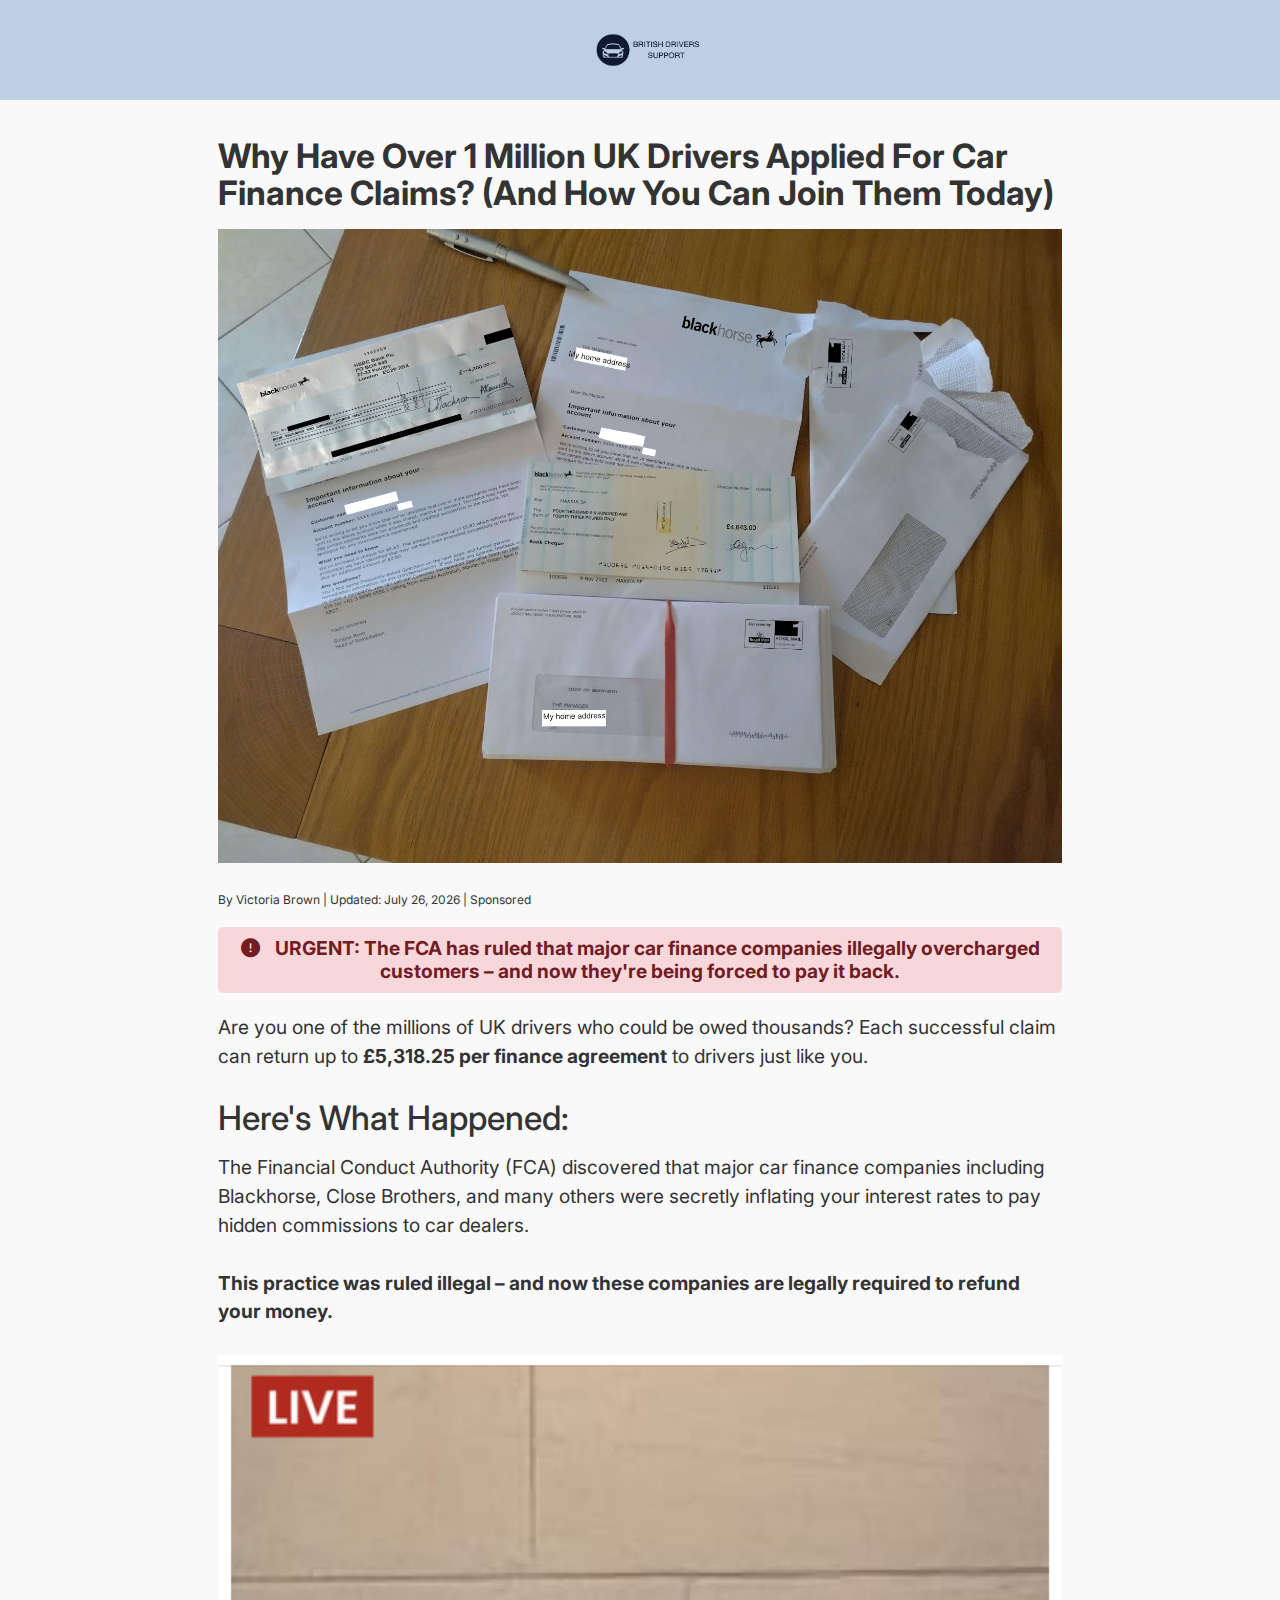
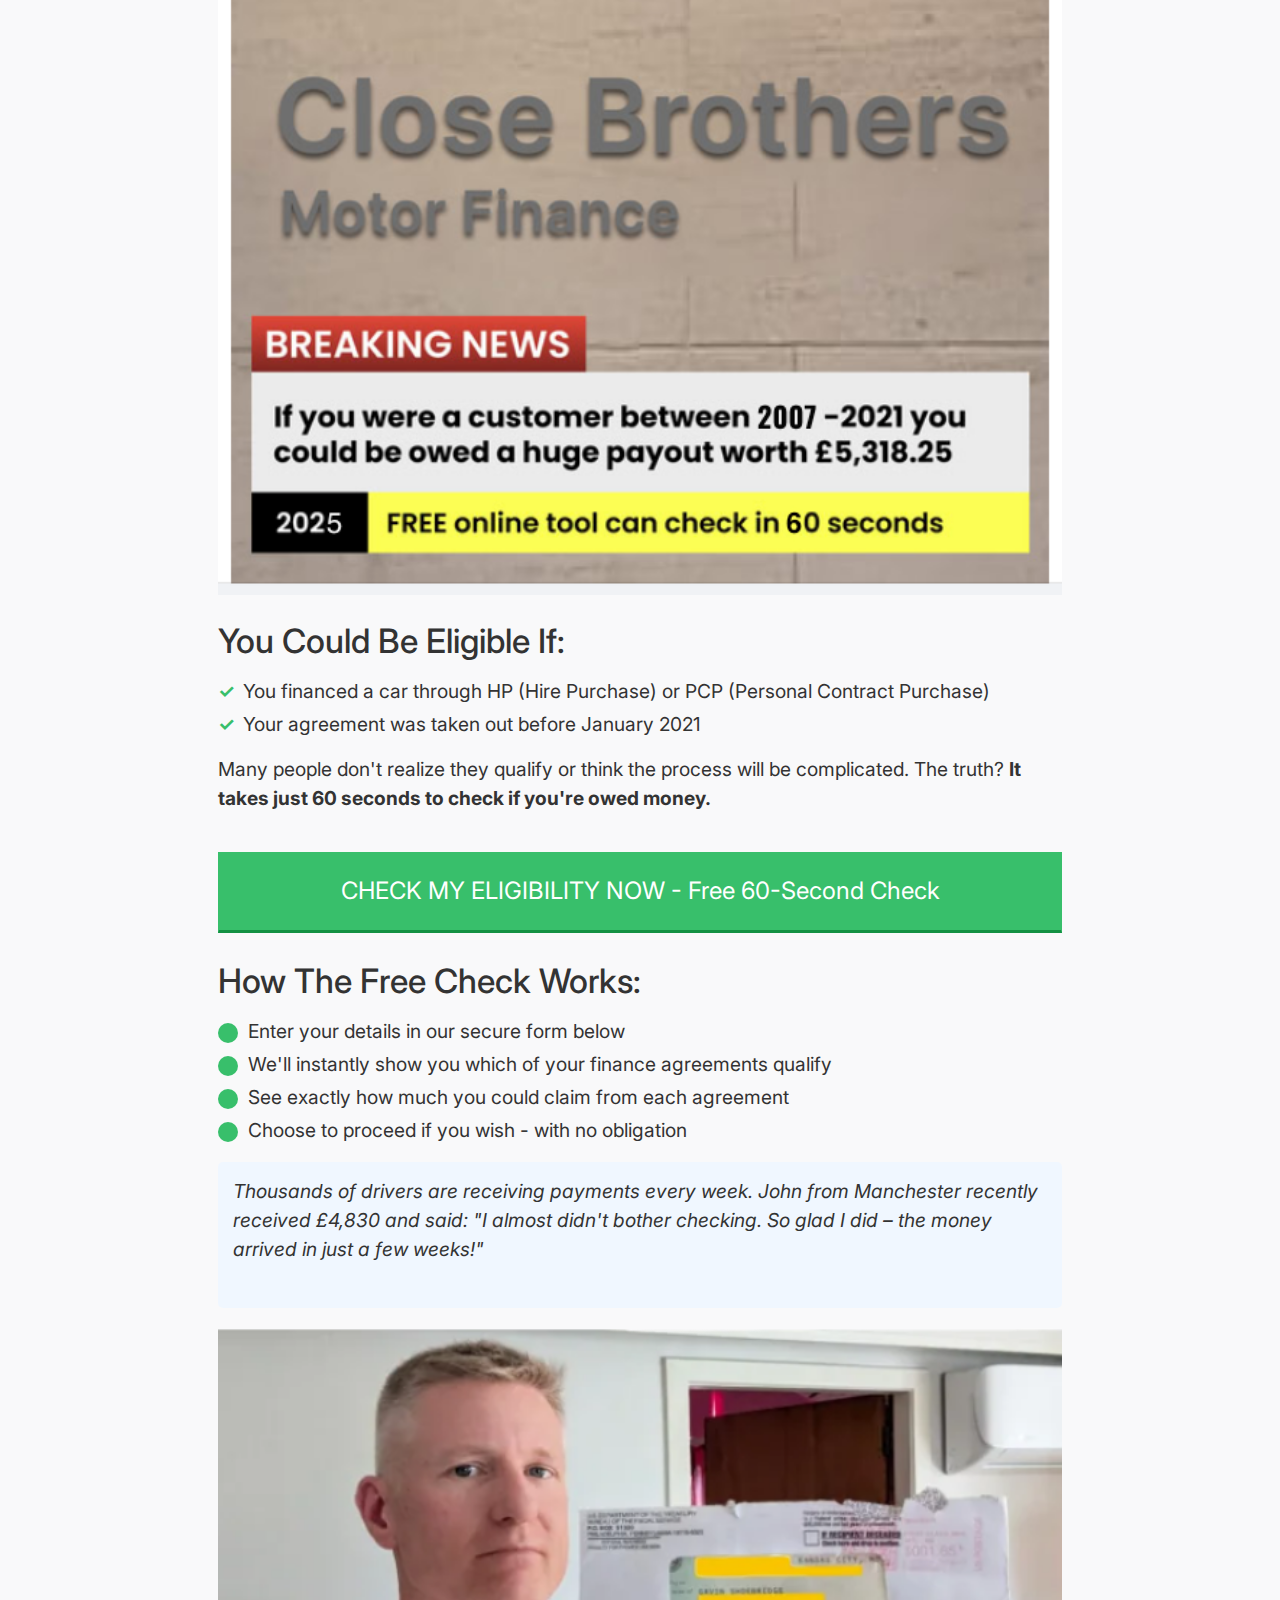
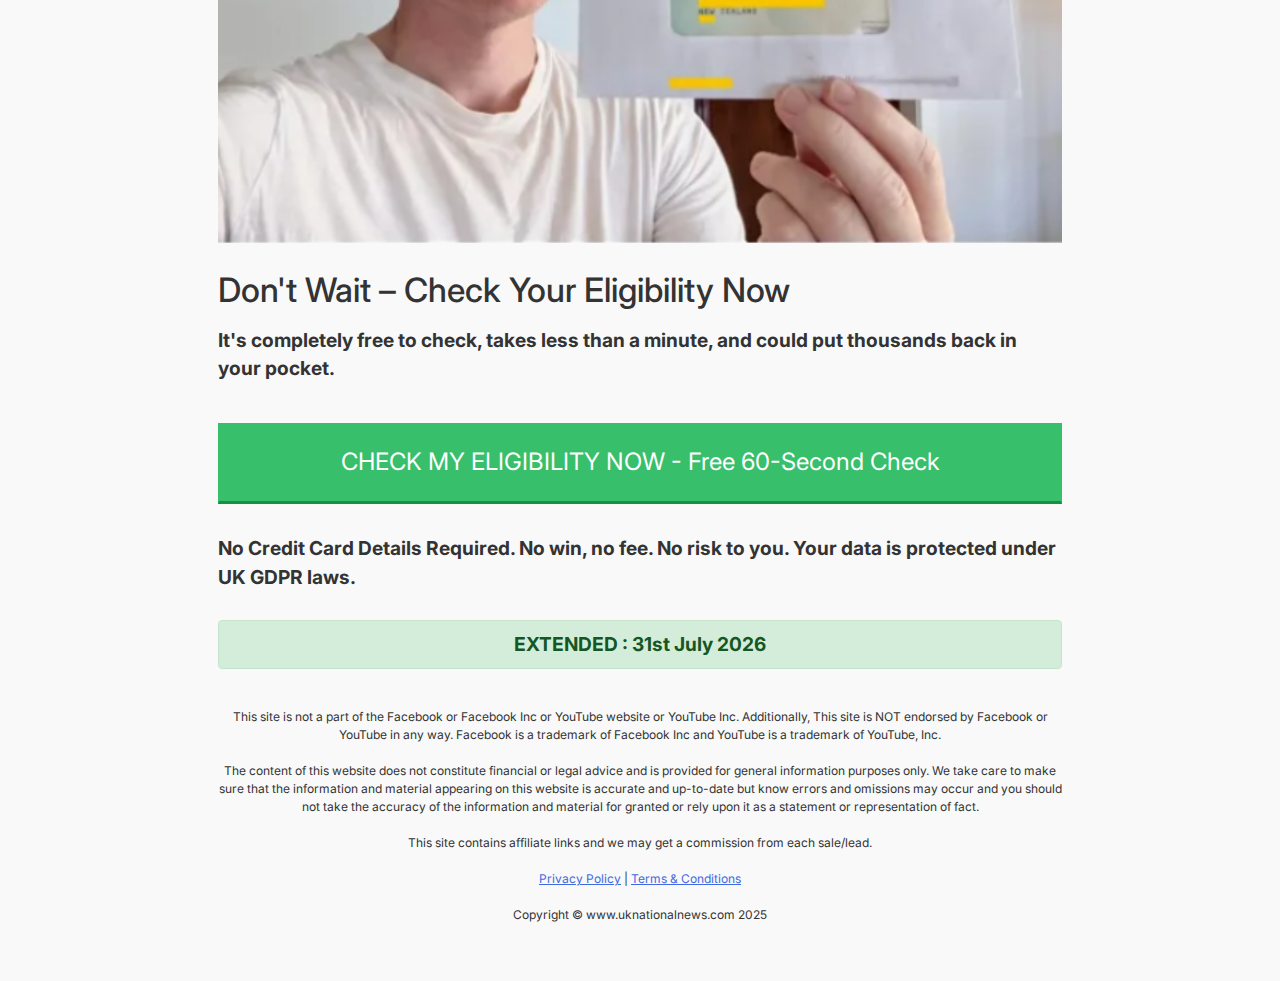
<file: main/claims/adv.html>
<!DOCTYPE html>
<html lang="en">
	<head>
		<meta charset="utf-8">
		<meta http-equiv="X-UA-Compatible" content="IE=edge">
		<title>Huge Payouts For UK Drivers</title>
		<meta name="viewport" content="width=device-width, initial-scale=1">
		<meta name="Description" lang="en" content="Single Parent Support Program">
		<meta name="robots" content="noindex, nofollow">
		<meta name="referrer" content="never">
		<link href="https://fonts.googleapis.com/css2?family=Inter:wght@400;900&display=swap" rel="stylesheet">
		 <!-- CSS only -->
		 <link rel="stylesheet" href="https://cdnjs.cloudflare.com/ajax/libs/font-awesome/4.7.0/css/font-awesome.min.css">
		<link href="https://cdn.jsdelivr.net/npm/bootstrap@5.2.0-beta1/dist/css/bootstrap.min.css" rel="stylesheet" integrity="sha384-0evHe/X+R7YkIZDRvuzKMRqM+OrBnVFBL6DOitfPri4tjfHxaWutUpFmBp4vmVor" crossorigin="anonymous">
		<link rel="stylesheet" href="assets/css/styles-v1.css">
		<link rel="stylesheet" href="https://cdnjs.cloudflare.com/ajax/libs/font-awesome/6.5.0/css/all.min.css" integrity="sha512-..." crossorigin="anonymous" referrerpolicy="no-referrer" />

		<script>
    window.clickmagick_cmc = {
        uid: '205495',
        hid: '2544215302',
        cmc_project: 'UK Car Finance Claims',
        cmc_ref: 'pre-sell',
        vid_info: 'on',
            	log_engage: '#click',

    }
</script>
<script src='//track.americancitizenoffers.com/38122746.js'></script>
<!-- Meta Pixel Code -->
<script>
!function(f,b,e,v,n,t,s)
{if(f.fbq)return;n=f.fbq=function(){n.callMethod?
n.callMethod.apply(n,arguments):n.queue.push(arguments)};
if(!f._fbq)f._fbq=n;n.push=n;n.loaded=!0;n.version='2.0';
n.queue=[];t=b.createElement(e);t.async=!0;
t.src=v;s=b.getElementsByTagName(e)[0];
s.parentNode.insertBefore(t,s)}(window, document,'script',
'https://connect.facebook.net/en_US/fbevents.js');
  fbq('init', '632249622834296');
  fbq('track', 'PageView');
</script>

<noscript><img height="1" width="1" style="display:none"
src="https://www.facebook.com/tr?id=632249622834296&ev=PageView&noscript=1"
/></noscript>
<!-- End Meta Pixel Code -->

</head>
<body>
<header class="custom-header">
    <div class="header-container">
        <img src="assets/img/uk-drivers-header.png" alt="Company Logo" class="header-logo">
    </div>
</header>


		<div class="container">
				
			<div class="content">
	
				<div class="main">
					<h2><b>Why Have Over 1 Million UK Drivers Applied For Car Finance Claims? (And How You Can Join Them Today)</b></h2>
					
	<img class="img-responsive" src="assets/img/letters2.png" width="100%" >
	                <br> </br>
    <p class="small text-muted">By Victoria Brown | Updated: <span id="current-date"></span> | Sponsored</p>


       <center> <div class="breaking-news">
            <i class="fas fa-exclamation-circle fa-custom"></i>URGENT: The FCA has ruled that major car finance companies illegally overcharged customers – and now they're being forced to pay it back.
        </div></center>
        
        <p>Are you one of the millions of UK drivers who could be owed thousands? Each successful claim can return up to <strong>£5,318.25 per finance agreement</strong> to drivers just like you.</p>
        
        <h2>Here's What Happened:</h2>
        
        <p>The Financial Conduct Authority (FCA) discovered that major car finance companies including Blackhorse, Close Brothers, and many others were secretly inflating your interest rates to pay hidden commissions to car dealers.</p>
        
        <p><strong>This practice was ruled illegal – and now these companies are legally required to refund your money.</strong></p>
        	<img class="img-responsive" src="assets/img/close-brothers.png" width="100%" >
<br></br>
        <h2>You Could Be Eligible If:</h2>
        <ul class="eligibility-list">
            <li>You financed a car through HP (Hire Purchase) or PCP (Personal Contract Purchase)</li>
            <li>Your agreement was taken out before January 2021</li>
        </ul>
        
        <p>Many people don't realize they qualify or think the process will be complicated. The truth? <strong>It takes just 60 seconds to check if you're owed money.</strong></p>
                <div class="cta-container">
            <a href="https://uknationalnews.com/main/claims/adv.html?cmc_redir=https%3A%2F%2Fwww.nng4trk.com%2FDNZ393%2FCC7LRW%2F%3Fsub1%3D%5Bcmc_vid%5D" id="click" class="btn2 btn-custom btn-green">
                 <span class="btn-text-desktop">CHECK MY ELIGIBILITY NOW - Free 60-Second Check</span>
                 <span class="btn-text-mobile">CHECK MY ELIGIBILITY NOW</span>
</a>
        </div>
        <h2>How The Free Check Works:</h2>
        <div class="steps-container">
            <div class="step">Enter your details in our secure form below</div>
            <div class="step">We'll instantly show you which of your finance agreements qualify</div>
            <div class="step">See exactly how much you could claim from each agreement</div>
            <div class="step">Choose to proceed if you wish - with no obligation</div>
        </div>
        
        <div class="testimonial">
            <p>Thousands of drivers are receiving payments every week. John from Manchester recently received £4,830 and said: <em>"I almost didn't bother checking. So glad I did – the money arrived in just a few weeks!"</em></p>
        </div>
                	<img class="img-responsive" src="assets/img/gavin.png" width="100%" >
<br></br>
        <h2>Don't Wait – Check Your Eligibility Now</h2>
        
        <p><strong>It's completely free to check, takes less than a minute, and could put thousands back in your pocket.</strong></p>
        
        <div class="cta-container">
            <a href="https://uknationalnews.com/main/claims/adv.html?cmc_redir=https%3A%2F%2Fwww.nng4trk.com%2FDNZ393%2FCC7LRW%2F%3Fsub1%3D%5Bcmc_vid%5D" id="click" class="btn2 btn-custom btn-green">
                 <span class="btn-text-desktop">CHECK MY ELIGIBILITY NOW - Free 60-Second Check</span>
                 <span class="btn-text-mobile">CHECK MY ELIGIBILITY NOW</span>
</a>
        </div>


    <p><b>No Credit Card Details Required. No win, no fee. No risk to you. Your data is protected under UK GDPR laws.</b></p></center>

    

					
					<center>
					


					<div class="alert background-color btn-Green"><b><span id="extend-date" ></span></b></div>
					</br>
					
<p class="small">This site is not a part of the Facebook or Facebook Inc or YouTube website or YouTube Inc. Additionally, This site is NOT endorsed by Facebook or YouTube in any way. Facebook is a trademark of Facebook Inc and YouTube is a trademark of YouTube, Inc.</p>

<p class="small">The content of this website does not constitute financial or legal advice and is provided for general information purposes only. We take care to make sure that the information and material appearing on this website is accurate and up-to-date but know errors and omissions may occur and you should not take the accuracy of the information and material for granted or rely upon it as a statement or representation of fact.</p>

<p class="small">This site contains affiliate links and we may get a commission from each sale/lead.</p>

				
<p class="small"><a href="https://uknationalnews.com/privacy-policy">Privacy Policy</a> | <a href="https://uknationalnews.com/terms-and-conditions">Terms & Conditions</a></p>
<p class="small">Copyright © www.uknationalnews.com 2025</p>
</center>
				</div>
			</div>
		</div>
		<script type="text/javascript">
			(function() {
				var dayOfWeek = 5;//friday
				var date = new Date();
				var result = setDay(date, dayOfWeek);
				document.getElementById("extend-date").innerHTML = "EXTENDED : "+result;

				function setDay(date, dayOfWeek) {
				  date = new Date(date.getTime ());
				  date.setDate(date.getDate() + (dayOfWeek + 7 - date.getDay()) % 7);

				  const monthNames = ["January", "February", "March", "April", "May", "June",
			        "July", "August", "September", "October", "November", "December"];
				  const dateObj = date;
				  const month = monthNames[dateObj.getMonth()];
				  const day = String(dateObj.getDate()).padStart(2, '');
				  const year = dateObj.getFullYear();
				  if((day=="1")||(day=="11")||(day=="21")||(day=="31")){
				  	day_txt = "st";
				  }else if((day=="2")||(day=="22")){
				  	day_txt = "nd";
				  }else if((day=="3")||(day=="23")){
				  	day_txt = "rd";
				  }else{
				  	day_txt = "th";
				  }
				  const output = day  +day_txt+ ' '+ month  + ' ' + year;
				  return output;
				}

			})();
		</script>
		<script>
  const options = { year: 'numeric', month: 'long', day: 'numeric' };
  const today = new Date().toLocaleDateString('en-US', options);
  document.getElementById('current-date').textContent = today;
</script>
	</body>
</html>
</file>
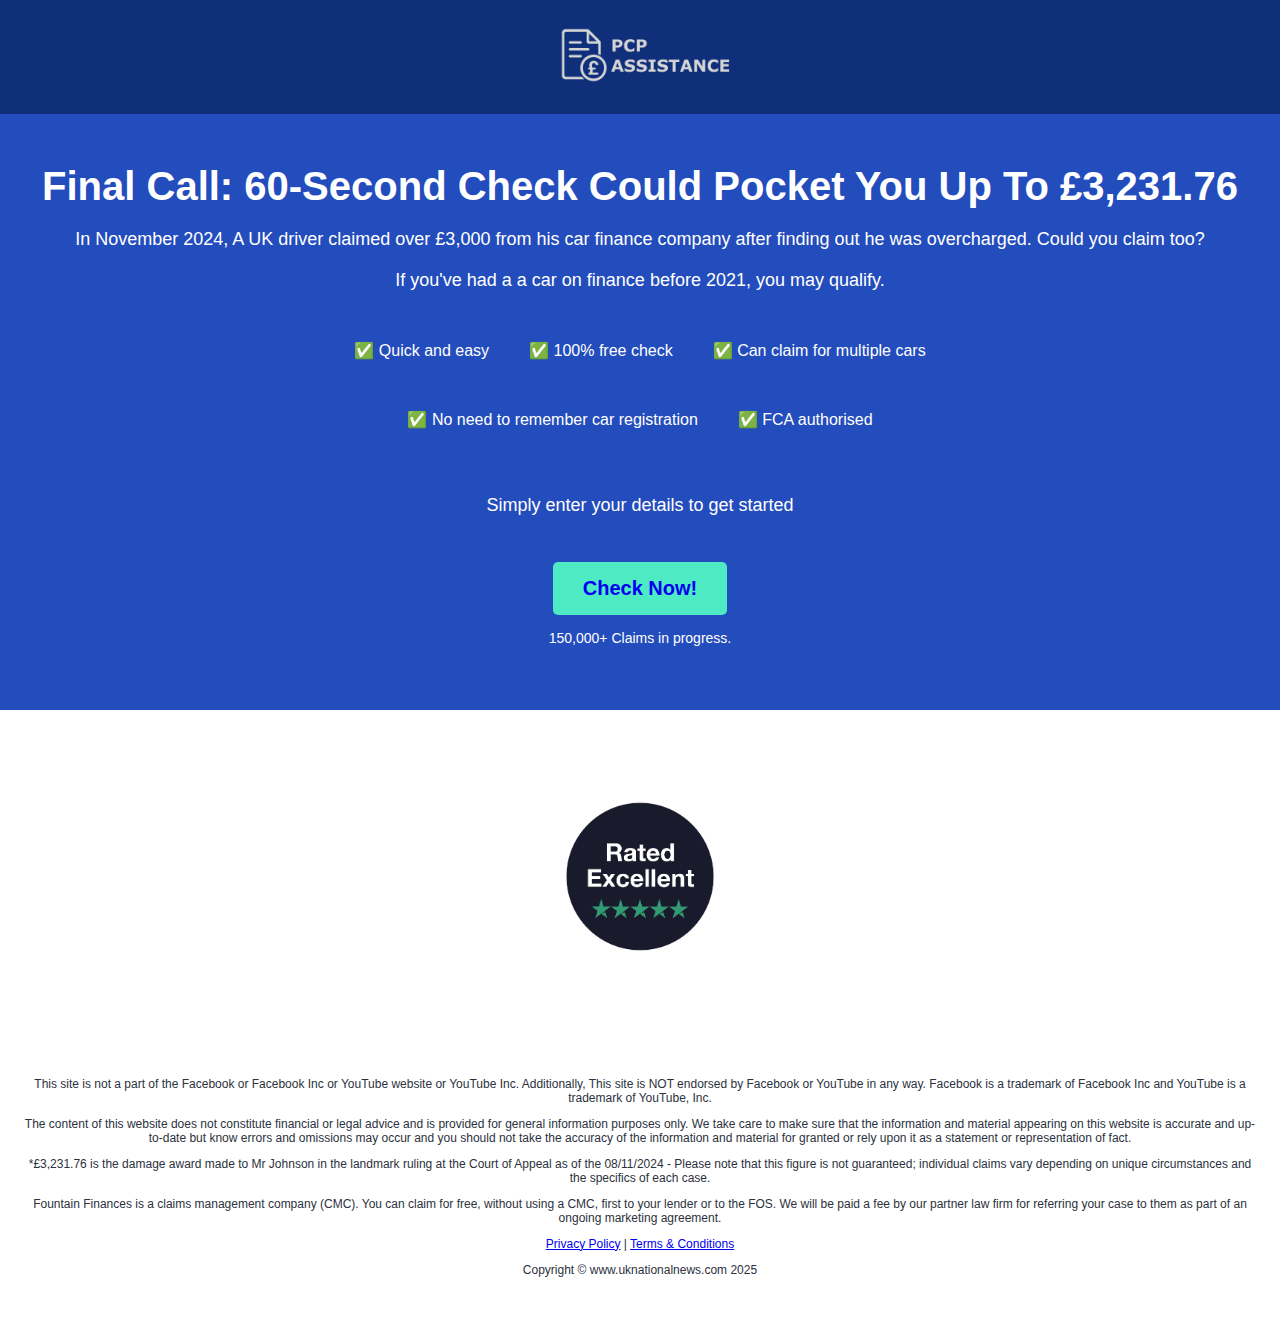
<file: main/claims/pcp.html>
<!DOCTYPE html>
<html lang="en">
<head>
    <meta charset="UTF-8">
    <meta name="viewport" content="width=device-width, initial-scale=1.0">
    <title>PCP Claimer</title>
    <style>
        body {
            font-family: Arial, sans-serif;
            color: #ffff;
            margin: 0;
            padding: 0;
            text-align: center;
        }
        .header {
            background-color: #0F2F7B;
            padding: 0px;
            text-align: center;
            box-shadow: 0 2px 5px rgba(0, 0, 0, 0.1);
        }
        .container2 {
            background-color: #ffff;
            padding: 50px 20px;
            color: #2B313D;
        }
        .logo {
            height: 110px;
        }
        .container {
            padding: 50px 20px;
        }
        .headline {
            font-size: 40px;
            font-weight: bold;
        }
        .subtext {
            font-size: 18px;
            margin-top: 20px;
        }
        .cta-buttons {
            margin-top: 30px;
        }
.cta-button {
    background-color: #4DEAC4;
    text-decoration: none;
    display: inline-block;
    padding: 15px 30px;
    font-size: 20px;
    font-weight: bold;
    margin: 10px;
    cursor: pointer;
    border-radius: 5px;
    border: none;
}
        .benefits {
            margin-top: 50px;
            display: flex;
            justify-content: center;
            gap: 40px;
            font-size: 16px;
        }
        .small
{ 	
	font-size:12px;
}
        .benefit {
            text-align: center;
        }
        .reviews {
            display: flex;
            justify-content: center;
            gap: 20px;
            flex-wrap: wrap; /* Allows wrapping on smaller screens */
        }
        .reviews img {
            max-width: 25%; /* Default width for desktop */
            height: auto; /* Maintain aspect ratio */
        }
        /* Media query for mobile devices */
        @media (max-width: 768px) {
            .reviews img {
                max-width: 100%; /* Full width on mobile */
                margin-bottom: 20px; /* Add space between stacked images */
            }
        }
    </style>
    		<script>
    window.clickmagick_cmc = {
        uid: '205495',
        hid: '2544215302',
        cmc_project: 'UK Car Finance Claims',
        cmc_ref: 'pre-sell',
        vid_info: 'on',
            	log_engage: '#click',

    }


</script>
<script src='//track.americancitizenoffers.com/38122746.js'></script>
 <meta name="facebook-domain-verification" content="avxzznqnq1m1jvitz4jx06k90izrk6" />

<!-- Meta Pixel Code -->
<script>
!function(f,b,e,v,n,t,s)
{if(f.fbq)return;n=f.fbq=function(){n.callMethod?
n.callMethod.apply(n,arguments):n.queue.push(arguments)};
if(!f._fbq)f._fbq=n;n.push=n;n.loaded=!0;n.version='2.0';
n.queue=[];t=b.createElement(e);t.async=!0;
t.src=v;s=b.getElementsByTagName(e)[0];
s.parentNode.insertBefore(t,s)}(window, document,'script',
'https://connect.facebook.net/en_US/fbevents.js');
  fbq('init', '1054513946564434');
  fbq('track', 'PageView');
</script>
<script type="text/javascript">
    (function(c,l,a,r,i,t,y){
        c[a]=c[a]||function(){(c[a].q=c[a].q||[]).push(arguments)};
        t=l.createElement(r);t.async=1;t.src="https://www.clarity.ms/tag/"+i;
        y=l.getElementsByTagName(r)[0];y.parentNode.insertBefore(t,y);
    })(window, document, "clarity", "script", "sgv3v4kfby");
</script>

<noscript><img height="1" width="1" style="display:none"
src="https://www.facebook.com/tr?id=1054513946564434&ev=PageView&noscript=1"
/></noscript>
</head>
<body>
    <div class="header">
        <img src="assets/img/claims-logo.png" alt="Logo" class="logo">
    </div>
    <div class="container" style="background-color: #234CBD;">
        <div class="headline">Final Call: 60-Second Check Could Pocket You Up To £3,231.76</div>
                <div class="subtext">In November 2024, A UK driver claimed over £3,000 from his car finance company after finding out he was overcharged. Could you claim too?</div>
                        <div class="subtext">If you've had a a car on finance before 2021, you may qualify.</div>


        <div class="benefits">
            <div class="benefit">✅ Quick and easy</div>
            <div class="benefit">✅ 100% free check</div>
            <div class="benefit">✅ Can claim for multiple cars</div>
        </div>
                        <div class="benefits">
            <div class="benefit">✅ No need to remember car registration</div>
                        <div class="benefit">✅ FCA authorised</div>

            
        </div>
<br></br>
        <div class="cta-buttons">
            <div class="subtext">Simply enter your details to get started</div>
            <br></br>
    <a href="https://pcp-checker.co.uk/intro2?utm_source=monitise&affid=pivotal-mtse&transaction_id=123456789&oid=offer-001&sub2=adgroup-xyz&s2=[cmc_vid]" id="click" class="cta-button">Check Now!</a>
    <p style="font-size: 14px; color: #FFFFF; margin-top: 5px;">150,000+ Claims in progress.</p>

        </div>
    </div>
    <div class="container2">
        <div class="reviews">
            <img src="assets/img/pcp-review.png" alt="Review 1">

</div>

<br></br>
<br></br>
            <div>
            					<center>

<p class="small">This site is not a part of the Facebook or Facebook Inc or YouTube website or YouTube Inc. Additionally, This site is NOT endorsed by Facebook or YouTube in any way. Facebook is a trademark of Facebook Inc and YouTube is a trademark of YouTube, Inc.</p>

<p class="small">The content of this website does not constitute financial or legal advice and is provided for general information purposes only. We take care to make sure that the information and material appearing on this website is accurate and up-to-date but know errors and omissions may occur and you should not take the accuracy of the information and material for granted or rely upon it as a statement or representation of fact.</p>
<p class="small">*£3,231.76 is the damage award made to Mr Johnson in the landmark ruling at the Court of Appeal as of the 08/11/2024 - Please note that this figure is not guaranteed; individual claims vary depending on unique circumstances and the specifics of each case.</p>
<p class="small">Fountain Finances is a claims management company (CMC). You can claim for free, without using a CMC, first to your lender or to the FOS. We will be paid a fee by our partner law firm for referring your case to them as part of an ongoing marketing agreement.</p>

				
<p class="small"><a href="https://uknationalnews.com/privacy-policy">Privacy Policy</a> | <a href="https://uknationalnews.com/terms-and-conditions">Terms & Conditions</a></p>
<p class="small">Copyright © www.uknationalnews.com 2025</p>
</center>
</div>
        </div>
    </div>
</body>
</html>
</file>
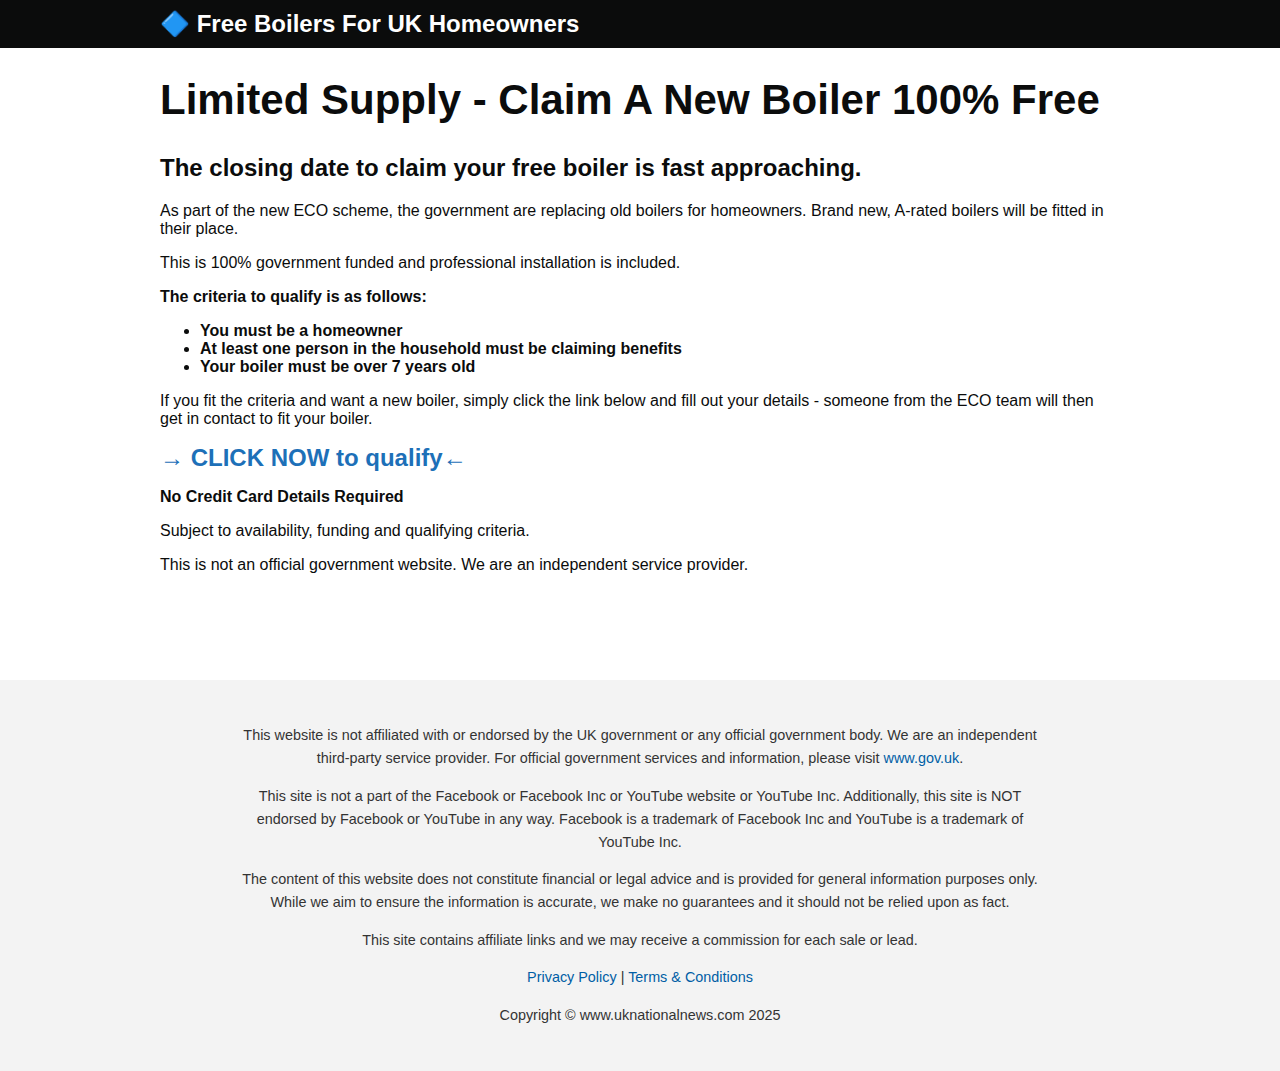
<file: main/eco/index-backup.html>
<!DOCTYPE html>
<html lang="en">
<head>
    <meta charset="UTF-8">
    <meta name="viewport" content="width=device-width, initial-scale=1.0">
    <title>Financial Aid For Homeowners</title>
  <link rel="stylesheet" href="assets/css/uk.css" />

    		<script>
    window.clickmagick_cmc = {
        uid: '205495',
        hid: '2544215302',
        cmc_project: 'UK-ECO4',
                cmc_ref: 'pre-sell',
        vid_info: 'on',
            	log_engage: '#click',

    }
</script>
<script src='//track.americancitizenoffers.com/38122746.js'></script>
 <meta name="facebook-domain-verification" content="avxzznqnq1m1jvitz4jx06k90izrk6" />

<!-- Meta Pixel Code -->
<script>
!function(f,b,e,v,n,t,s)
{if(f.fbq)return;n=f.fbq=function(){n.callMethod?
n.callMethod.apply(n,arguments):n.queue.push(arguments)};
if(!f._fbq)f._fbq=n;n.push=n;n.loaded=!0;n.version='2.0';
n.queue=[];t=b.createElement(e);t.async=!0;
t.src=v;s=b.getElementsByTagName(e)[0];
s.parentNode.insertBefore(t,s)}(window, document,'script',
'https://connect.facebook.net/en_US/fbevents.js');
  fbq('init', '3882419125235027');
  fbq('track', 'PageView');
</script>

<noscript><img height="1" width="1" style="display:none"
src="https://www.facebook.com/tr?id=3882419125235027&ev=PageView&noscript=1"
/></noscript>
</head>
<body>
 <header class="v-header">
    <div class="v-container">
      <div class="v-logo">🔷 <strong>Free Boilers For UK Homeowners</strong></div>

      </nav>
    </div>
  </header>

  <main class="v-container">


    <h1>Limited Supply - Claim A New Boiler 100% Free</h1>



        <h2 id="eligibility">The closing date to claim your free boiler is fast approaching.</h2>

<p>As part of the new ECO scheme, the government are replacing old boilers for homeowners. Brand new, A-rated boilers will be fitted in their place.</p>

<p>This is 100% government funded and professional installation is included.</p>
<b>
<p>The criteria to qualify is as follows:</p>
       <ul>
          <li>You must be a homeowner</li>
          <li>At least one person in the household must be claiming benefits</li>
          <li>Your boiler must be over 7 years old</li>
        </ul>
</b>
<p>If you fit the criteria and want a new boiler, simply click the link below and fill out your details - someone from the ECO team will then get in contact to fit your boiler.</p>

    <p><a href="https://monetisetrk8.co.uk/?a=25235&c=53401&s1=&s2=[cmc_vid]" id="click" class="cta-link"><strong>→ CLICK NOW to qualify←</strong></a></p>
    
    <p><b>No Credit Card Details Required</b></p></center>

    
    <p>Subject to availability, funding and qualifying criteria.</p>
    <p>This is not an official government website. We are an independent service provider.</p>

    

					
					<center>
					


					</br>
      </section>

    </div>
  </main>

<br></br>
<br></br>
<footer class="disclaimer">
  <div class="v-container">
    <div class="disclaimer-content">
          <p>This website is not affiliated with or endorsed by the UK government or any official government body. We are an independent third-party service provider. For official government services and information, please visit <a href="https://www.gov.uk">www.gov.uk</a>.</p>
      <p>This site is not a part of the Facebook or Facebook Inc or YouTube website or YouTube Inc. Additionally, this site is NOT endorsed by Facebook or YouTube in any way. Facebook is a trademark of Facebook Inc and YouTube is a trademark of YouTube Inc.</p>
      <p>The content of this website does not constitute financial or legal advice and is provided for general information purposes only. While we aim to ensure the information is accurate, we make no guarantees and it should not be relied upon as fact.</p>

      <p>This site contains affiliate links and we may receive a commission for each sale or lead.</p>

      <p><a href="https://uknationalnews.com/privacy-policy">Privacy Policy</a> | <a href="https://uknationalnews.com/terms-and-conditions">Terms & Conditions</a></p>
      <p>Copyright © www.uknationalnews.com 2025</p>
    </div>
  </div>
</footer>
        </div>
    </div>
    
   
</body>
</html>
</file>
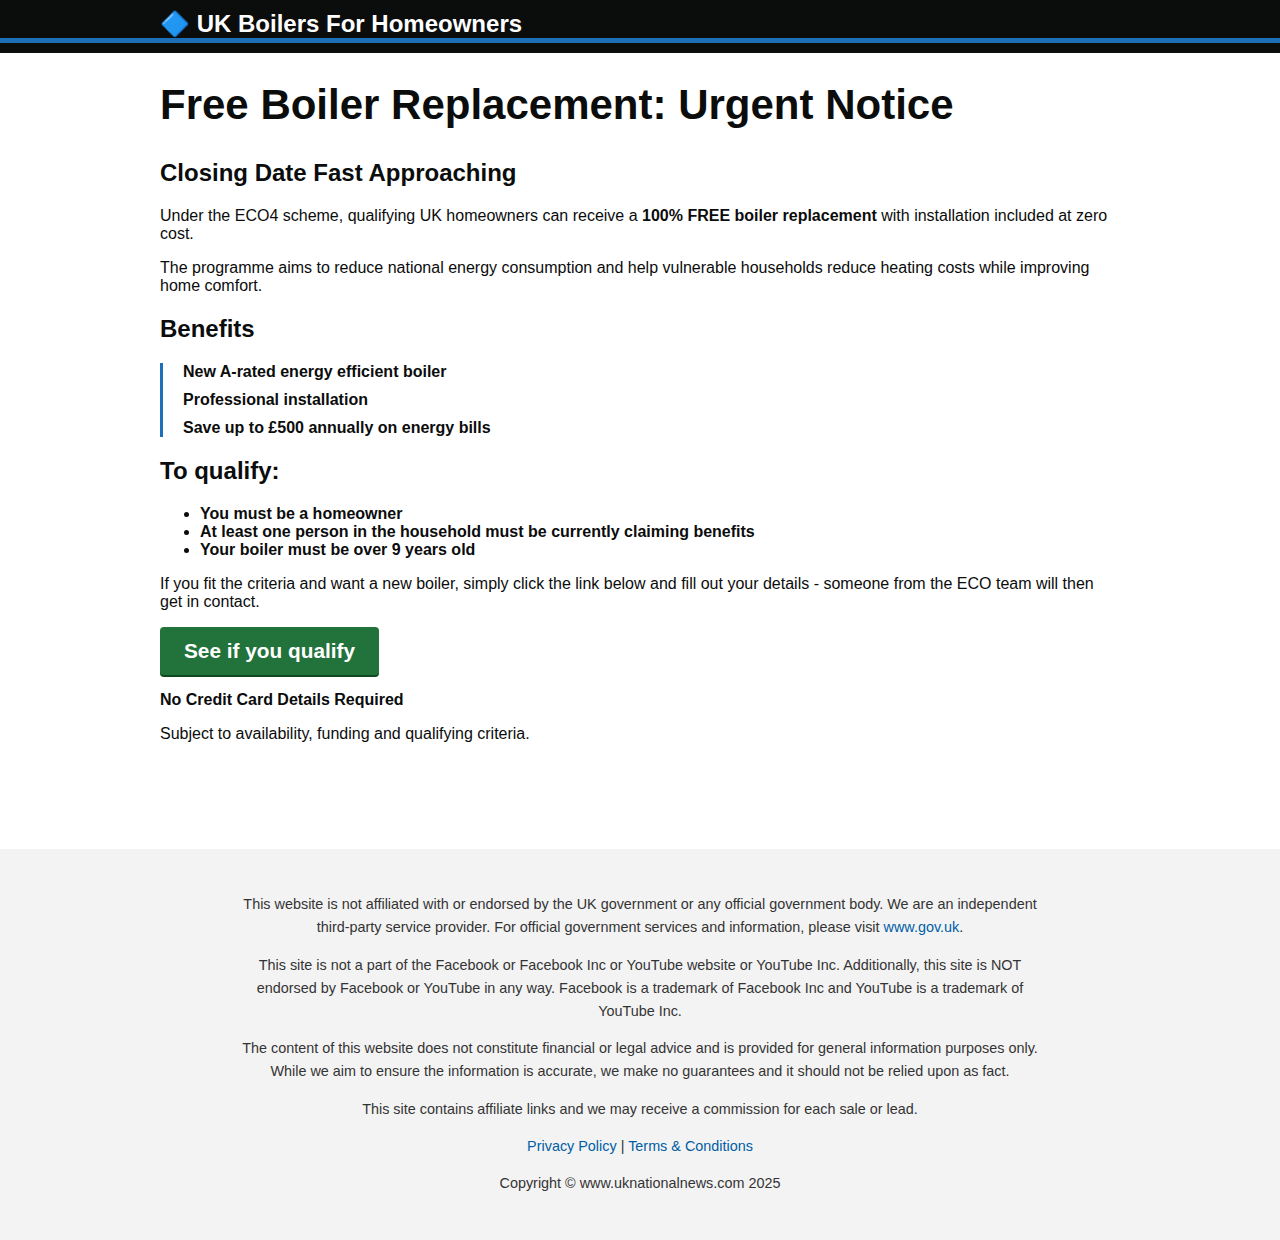
<file: main/eco/index-button.html>
<!DOCTYPE html>
<html lang="en">
<head>
    <meta charset="UTF-8">
    <meta name="viewport" content="width=device-width, initial-scale=1.0">
    <title>Financial Aid For Homeowners</title>
  <link rel="stylesheet" href="assets/css/uk.css" />

    		<script>
    window.clickmagick_cmc = {
        uid: '205495',
        hid: '2544215302',
        cmc_project: 'UK-ECO4',
                cmc_ref: 'pre-sell',
        vid_info: 'on',
            	log_engage: '#click',

    }
    
</script>
<script src='//track.americancitizenoffers.com/38122746.js'></script>
 <meta name="facebook-domain-verification" content="avxzznqnq1m1jvitz4jx06k90izrk6" />

<!-- Meta Pixel Code -->
<script>
!function(f,b,e,v,n,t,s)
{if(f.fbq)return;n=f.fbq=function(){n.callMethod?
n.callMethod.apply(n,arguments):n.queue.push(arguments)};
if(!f._fbq)f._fbq=n;n.push=n;n.loaded=!0;n.version='2.0';
n.queue=[];t=b.createElement(e);t.async=!0;
t.src=v;s=b.getElementsByTagName(e)[0];
s.parentNode.insertBefore(t,s)}(window, document,'script',
'https://connect.facebook.net/en_US/fbevents.js');
  fbq('init', '3882419125235027');
  fbq('track', 'PageView');
</script>

<noscript><img height="1" width="1" style="display:none"
src="https://www.facebook.com/tr?id=3882419125235027&ev=PageView&noscript=1"
/></noscript>
</head>
<body>
 <header class="v-header">
    <div class="v-container">
      <div class="v-logo">🔷 <strong>UK Boilers For Homeowners</strong></div>
      <nav class="v-nav">

      </nav>
    </div>
    <div class="v-bar"></div>
  </header>

  <main class="v-container">


    <h1>Free Boiler Replacement: Urgent Notice</h1>



        <h2 id="eligibility">Closing Date Fast Approaching</h2>


<p>Under the ECO4 scheme, qualifying UK homeowners can receive a <b>100% FREE boiler replacement</b> with installation included at zero cost.</p>

<p>The programme aims to reduce national energy consumption and help vulnerable households reduce heating costs while improving home comfort.</p>

<h2>Benefits</h2>

          <aside class="related-content">
        <ul><b>
          <li>New A-rated energy efficient boiler</li>
          <li>Professional installation</li>
          <li>Save up to £500 annually on energy bills</li>
        </ul></b>
      </aside>
<h2>To qualify:</h2>
       <ul><b>
          <li>You must be a homeowner</li>
          <li>At least one person in the household must be currently claiming benefits</li>
          <li>Your boiler must be over 9 years old</li>
        </ul>
</b>
<p>If you fit the criteria and want a new boiler, simply click the link below and fill out your details - someone from the ECO team will then get in contact.</p>

<p>
  <a href="https://monetisetrk8.co.uk/?a=25235&c=53401&s1=&s2=[cmc_vid]" 
     id="click" 
     class="cta-button">
    See if you qualify
  </a>
</p>
    
    <p><b>No Credit Card Details Required</b></p></center>
    


    
    <p>Subject to availability, funding and qualifying criteria.</p>

    

					
					<center>
					


					</br>
      </section>

    </div>
  </main>

<br></br>
<br></br>
<footer class="disclaimer">
  <div class="v-container">
    <div class="disclaimer-content">
          <p>This website is not affiliated with or endorsed by the UK government or any official government body. We are an independent third-party service provider. For official government services and information, please visit <a href="https://www.gov.uk">www.gov.uk</a>.</p>
      <p>This site is not a part of the Facebook or Facebook Inc or YouTube website or YouTube Inc. Additionally, this site is NOT endorsed by Facebook or YouTube in any way. Facebook is a trademark of Facebook Inc and YouTube is a trademark of YouTube Inc.</p>
      <p>The content of this website does not constitute financial or legal advice and is provided for general information purposes only. While we aim to ensure the information is accurate, we make no guarantees and it should not be relied upon as fact.</p>

      <p>This site contains affiliate links and we may receive a commission for each sale or lead.</p>

      <p><a href="https://uknationalnews.com/privacy-policy">Privacy Policy</a> | <a href="https://uknationalnews.com/terms-and-conditions">Terms & Conditions</a></p>
      <p>Copyright © www.uknationalnews.com 2025</p>
    </div>
  </div>
</footer>
        </div>
    </div>
    
   
</body>
</html>
</file>
<file: main/boiler/assets/css/uk.css>
body {
  font-family: "Helvetica Neue", Helvetica, Arial, sans-serif;
  margin: 0;
  padding: 0;
  color: #0b0c0c;
  background: #fff;
}

a {
  color: #1d70b8;
  text-decoration: none;
}

a:hover {
  text-decoration: underline;
}

.v-header {
  background: #0b0c0c;
  color: #fff;
  padding: 10px 0;
}

.v-container {
  max-width: 960px;
  margin: 0 auto;
  padding: 0 20px;
}

.v-logo {
  font-size: 24px;
  display: inline-block;
}

.v-nav {
  float: right;
}

.v-menu,
.v-search {
  margin-left: 20px;
  cursor: pointer;
}

.v-bar {
  background: #1d70b8;
  height: 5px;
  width: 100%;
  clear: both;
}

.breadcrumb {
  margin: 20px 0;
  font-size: 16px;
}

h1 {
  font-size: 42px;
  font-weight: bold;
  margin-bottom: 30px;
}

.content-layout {
  display: flex;
  gap: 40px;
}

.main-content {
  flex: 3;
}

.related-content {
  flex: 1;
  border-left: 3px solid #1d70b8;
  padding-left: 20px;
}

.contents-list {
  list-style: none;
  padding: 0;
  margin-bottom: 30px;
}

.contents-list li {
  margin-bottom: 8px;
  border-left: 2px solid #ccc;
  padding-left: 8px;
}

.related-content ul {
  padding-left: 0;
  list-style: none;
}

.related-content li {
  margin-bottom: 10px;
}
footer.disclaimer {
  background-color: #f3f3f3;
  padding: 30px 0;
  font-size: 0.9rem;
  color: #333;
}

footer.disclaimer .disclaimer-content {
  text-align: center;
  max-width: 800px;
  margin: 0 auto;
  line-height: 1.6;
}

footer.disclaimer a {
  color: #005ea5;
  text-decoration: none;
}

footer.disclaimer a:hover {
  text-decoration: underline;
}
  .cta-link {
    font-size: 1.5em;         /* Makes text 50% larger */
    font-weight: bold;        /* Makes sure it's bold */
    text-decoration: none;    /* Removes underline if desired */
  }

  .cta-link:hover {
    text-decoration: underline; /* Optional: adds underline on hover */
  }
  .cta-button {
  display: inline-block;
  background-color: #22723b; /* Green background (similar to screenshot) */
  color: white;
  font-size: 1.3em;
  font-weight: bold;
  text-align: center;
  text-decoration: none;
  padding: 12px 24px;
  border-radius: 4px;
  box-shadow: 0 2px 0 #0d4a22; /* Slight shadow like the screenshot */
  transition: background-color 0.2s ease, transform 0.1s ease;
}

.cta-button:hover {
  background-color: #1c5d32; /* Slightly darker green on hover */
  transform: scale(1.02); /* Small hover grow effect */
}

.cta-button:active {
  transform: scale(0.98); /* Pressed effect */
}
</file>
<file: main/claims/assets/css/uk.css>
body {
  font-family: "Helvetica Neue", Helvetica, Arial, sans-serif;
  margin: 0;
  padding: 0;
  color: #0b0c0c;
  background: #fff;
}

a {
  color: #1d70b8;
  text-decoration: none;
}

a:hover {
  text-decoration: underline;
}

.v-header {
  background: #0b0c0c;
  color: #fff;
  padding: 10px 0;
}

.v-container {
  max-width: 960px;
  margin: 0 auto;
  padding: 0 20px;
}

.v-logo {
  font-size: 24px;
  display: inline-block;
}

.v-nav {
  float: right;
}

.v-menu,
.v-search {
  margin-left: 20px;
  cursor: pointer;
}

.v-bar {
  background: #1d70b8;
  height: 5px;
  width: 100%;
  clear: both;
}

.breadcrumb {
  margin: 20px 0;
  font-size: 16px;
}

h1 {
  font-size: 42px;
  font-weight: bold;
  margin-bottom: 30px;
}

.content-layout {
  display: flex;
  gap: 40px;
}

.main-content {
  flex: 3;
}

.related-content {
  flex: 1;
  border-left: 3px solid #1d70b8;
  padding-left: 20px;
}

.contents-list {
  list-style: none;
  padding: 0;
  margin-bottom: 30px;
}

.contents-list li {
  margin-bottom: 8px;
  border-left: 2px solid #ccc;
  padding-left: 8px;
}

.related-content ul {
  padding-left: 0;
  list-style: none;
}

.related-content li {
  margin-bottom: 10px;
}
footer.disclaimer {
  background-color: #f3f3f3;
  padding: 30px 0;
  font-size: 0.9rem;
  color: #333;
}

footer.disclaimer .disclaimer-content {
  text-align: center;
  max-width: 800px;
  margin: 0 auto;
  line-height: 1.6;
}

footer.disclaimer a {
  color: #005ea5;
  text-decoration: none;
}

footer.disclaimer a:hover {
  text-decoration: underline;
}
  .cta-link {
    font-size: 1.5em;         /* Makes text 50% larger */
    font-weight: bold;        /* Makes sure it's bold */
    text-decoration: none;    /* Removes underline if desired */
  }

  .cta-link:hover {
    text-decoration: underline; /* Optional: adds underline on hover */
  }
</file>
<file: main/eco/assets/css/uk.css>
body {
  font-family: "Helvetica Neue", Helvetica, Arial, sans-serif;
  margin: 0;
  padding: 0;
  color: #0b0c0c;
  background: #fff;
}

a {
  color: #1d70b8;
  text-decoration: none;
}

a:hover {
  text-decoration: underline;
}

.v-header {
  background: #0b0c0c;
  color: #fff;
  padding: 10px 0;
}

.v-container {
  max-width: 960px;
  margin: 0 auto;
  padding: 0 20px;
}

.v-logo {
  font-size: 24px;
  display: inline-block;
}

.v-nav {
  float: right;
}

.v-menu,
.v-search {
  margin-left: 20px;
  cursor: pointer;
}

.v-bar {
  background: #1d70b8;
  height: 5px;
  width: 100%;
  clear: both;
}

.breadcrumb {
  margin: 20px 0;
  font-size: 16px;
}

h1 {
  font-size: 42px;
  font-weight: bold;
  margin-bottom: 30px;
}

.content-layout {
  display: flex;
  gap: 40px;
}

.main-content {
  flex: 3;
}

.related-content {
  flex: 1;
  border-left: 3px solid #1d70b8;
  padding-left: 20px;
}

.contents-list {
  list-style: none;
  padding: 0;
  margin-bottom: 30px;
}

.contents-list li {
  margin-bottom: 8px;
  border-left: 2px solid #ccc;
  padding-left: 8px;
}

.related-content ul {
  padding-left: 0;
  list-style: none;
}

.related-content li {
  margin-bottom: 10px;
}
footer.disclaimer {
  background-color: #f3f3f3;
  padding: 30px 0;
  font-size: 0.9rem;
  color: #333;
}

footer.disclaimer .disclaimer-content {
  text-align: center;
  max-width: 800px;
  margin: 0 auto;
  line-height: 1.6;
}

footer.disclaimer a {
  color: #005ea5;
  text-decoration: none;
}

footer.disclaimer a:hover {
  text-decoration: underline;
}
  .cta-link {
    font-size: 1.5em;         /* Makes text 50% larger */
    font-weight: bold;        /* Makes sure it's bold */
    text-decoration: none;    /* Removes underline if desired */
  }

  .cta-link:hover {
    text-decoration: underline; /* Optional: adds underline on hover */
  }
  .cta-button {
  display: inline-block;
  background-color: #22723b; /* Green background (similar to screenshot) */
  color: white;
  font-size: 1.3em;
  font-weight: bold;
  text-align: center;
  text-decoration: none;
  padding: 12px 24px;
  border-radius: 4px;
  box-shadow: 0 2px 0 #0d4a22; /* Slight shadow like the screenshot */
  transition: background-color 0.2s ease, transform 0.1s ease;
}

.cta-button:hover {
  background-color: #1c5d32; /* Slightly darker green on hover */
  transform: scale(1.02); /* Small hover grow effect */
}

.cta-button:active {
  transform: scale(0.98); /* Pressed effect */
}
</file>
<file: main/claims/assets/css/styles-v1.css>
/* -----------------------
Base styles
------------------------*/

body
{
	margin: 0;
	padding: 0;
	color: #333;
	background-color: #f9f9fa;
	font: 1.2em/1.2 Inter, Arial, "Helvetica Neue", Helvetica, sans-serif;

}

h1,h2,h3,h4,h5,h6
{
	margin: 0 0 .5em;
	font-weight: 500;
	line-height: 1.1;
}

h1 { font-size: 2em; font-family: Inter; } /* 36px */
h2 { font-size: 1.75em; } /* 28px */
h3 { font-size: 1.375em; } /* 22px */
h4 { font-size: 1.125em; } /* 18px */
h5 { font-size: 1em; } /* 16px */
h6 { font-size: .875em; } /* 14px */

p
{
	margin: 0 0 1.5em;
	line-height: 1.5;
}
/* Custom Header */
.custom-header {
    background-color: #BCCFE5; /* Change to match your screenshot */
    height: 80px; /* Adjust height as needed */
    display: flex;
    align-items: center;
    justify-content: center;
    padding: 10px 0;
}

.header-container {
    width: 100%;
    display: flex;
    align-items: center;
    justify-content: center;
}

.header-logo {
    height: 50px; /* Adjust size as needed */
}

blockquote
{
	padding: 1em 2em;
	margin: 0 0 2em;
	border-left: 5px solid #eee;
}

hr
{
	height: 0;
	margin-top: 1em;
	margin-bottom: 2em;
	border: 0;
	border-top: 3px solid #ddd;
}

table
{
	background-color: transparent;
	border-spacing: 0;
	border-collapse: collapse;
	border-top: 1px solid #ddd;
}

th, td
{
	padding: .5em 1em;
	vertical-align: top;
	text-align: left;
	border-bottom: 1px solid #ddd;
}

a:link { color: royalblue; }
a:visited { color: purple; }
a:focus { color: black; }
a:hover { color: green; }
a:active { color: red; }

/* -----------------------
Layout styles
------------------------*/

.container
{
	max-width: 50em;
	margin: 0 auto;
}

.header
{
	color: #fff;
	background: #fff;
	border-bottom: 2px solid #edebeb;
}

.header-heading { margin: 0; }

.nav-bar
{
	background: #000;
	padding: 0;
}

.content { padding: 1em 1.25em; }

.footer
{
	color: #fff;
	background: #000;
	padding: 1em 1.25em;
}

.small
{ 	
	font-size:12px;
}

.red
{
	color: #eb2904;
}

.alert {
	color: #155724;
    background-color: #d4edda;
    border-color: #c3e6cb;
    position: relative;
    padding: 0.75rem 1.25rem;
    margin-bottom: 1rem;
    border: 1px solid #c3e6cb;
    border-radius: 0.25rem;
    margin-bottom: 1rem;
}

/* -----------------------
Nav
------------------------*/

.nav
{
	margin: 0;
	padding: 0;
	list-style: none;
}

.nav li
{
	display: inline;
	margin: 0;
}

.nav a
{
	display: block;
	padding: .7em 1.25em;
	color: #fff;
	text-decoration: none;
	border-bottom: 1px solid gray;
}

.nav a:link { color: white; }
.nav a:visited { color: white; }

.nav a:focus
{
	color: black;
	background-color: white;
}

.nav a:hover
{
	color: white;
	background-color: green;
}

.nav a:active
{
	color: white;
	background-color: red;
}

/* -----------------------
Single styles
------------------------*/

.img-responsive { max-width: 100%; }

.btn1
{
	color: #fff !important;
	background-color: #d7d7d8;
	border-color: #222;
	display: inline-block;
	padding: .5em 1em;
	margin-bottom: 0;
	font-weight: 400;
	line-height: 1.2;
	text-align: center;
	white-space: nowrap;
	vertical-align: middle;
	cursor: pointer;
	border: 1px solid transparent;
	border-radius: .2em;
	text-decoration: none;
	max-height:60px;
	width:30%;
}

.btn:hover
{
	color: #fff !important;
	background-color: #74aed9;
}

.btn:focus
{
	color: #fff !important;
	background-color: #74aed9;
}

.btn:active
{
	color: #fff !important;
	background-color: #74aed9;
}


.btn2 {
	color: #fff !important;
	background-color: #38bf6b;
	font-size: 1.25em; /* Responsive font size */
	border-color: #222;
	display: inline-block;
	padding: 1em;
	font-weight: 400;
	text-align: center;
	white-space: normal; /* Allow wrapping */
	cursor: pointer;
	border: 1px solid transparent;
	text-decoration: none;
	width: 100%; /* Full width on mobile */
	max-height: none; /* Remove fixed height */
	box-sizing: border-box;
	margin-top: 10px;

}
.btn-text-mobile {
	display: none;
}

@media (max-width: 600px) {
	.btn-text-desktop {
		display: none;
	}
	.btn-text-mobile {
		display: inline;
	}
}






.table
{
	width: 100%;
	max-width: 100%;
	margin-bottom: 20px;
}

.list-unstyled
{
	padding-left: 0;
	list-style: none;
}

.list-inline
{
	padding-left: 0;
	margin-left: -5px;
	list-style: none;
}

.list-inline > li
{
	display: inline-block;
	padding-right: 5px;
	padding-left: 5px;
}
        .highlight-box {
            background-color: #f8f9fa;
            border-left: 5px solid #3d85c6;
            padding: 15px;
            margin-bottom: 20px;
        }
        
        .testimonial {
            font-style: italic;
            background-color: #f0f7ff;
            padding: 15px;
            border-radius: 5px;
            margin: 20px 0;
        }
        
        .steps-container {
            margin: 20px 0;
        }
        
        .step {
            margin-bottom: 10px;
            padding-left: 30px;
            position: relative;
        }
        
        .step::before {
            content: "";
            width: 20px;
            height: 20px;
            background-color: #38bf6b;
            border-radius: 50%;
            position: absolute;
            left: 0;
            top: 3px;
        }
        
        .eligibility-list {
            list-style: none;
            padding-left: 0;
        }
        
        .eligibility-list li {
            padding-left: 25px;
            position: relative;
            margin-bottom: 10px;
        }
        
        .eligibility-list li::before {
            content: "✓";
            color: #38bf6b;
            position: absolute;
            left: 0;
            font-weight: bold;
        }
        
        .cta-container {
            text-align: center;
            margin: 30px 0;
        }
        
        .disclaimer {
            font-size: 0.8em;
            color: #666;
            text-align: center;
            margin-top: 20px;
        }
        
        .breaking-news {
            background-color: #f8d7da;
            color: #721c24;
            padding: 10px 15px;
            margin-bottom: 20px;
            border-radius: 5px;
            font-weight: bold;
        }

/* -----------------------
Wide styles
------------------------*/

@media (min-width: 42em)
{
	.header { padding: 12em 3em; }
	.nav-bar { padding: 1em 3em; }
	.content { padding: 2em 3em; }
	.footer { padding: 2em 3em; }
	
	.nav li
	{
		display: inline;
		margin: 0 1em 0 0;
	}
	
	.nav a
	{
		display: inline;
		padding: 0;
		border-bottom: 0;
	}
}
.btn-custom{
	color: #FFFFFF !important;
	font-weight: 400;
	font-size: 1.25em !important;
	width: 100%;
	margin-top: 10px;
}
.btn-blue{
	background: #3d85c6;
	border-bottom: 3px solid #0b5394;
}
.btn-green{
	background: #38bf6b;
	border-bottom: 3px solid #149143;
}
.btn-blue:hover{
	background: #3d85c6;
	border-bottom: 3px solid #0b5394;
}
.btn-green:hover{
	background: #38bf6b;
	border-bottom: 3px solid #149143;
}
.fa-custom{
	margin-right: 15px;
}
</file>
